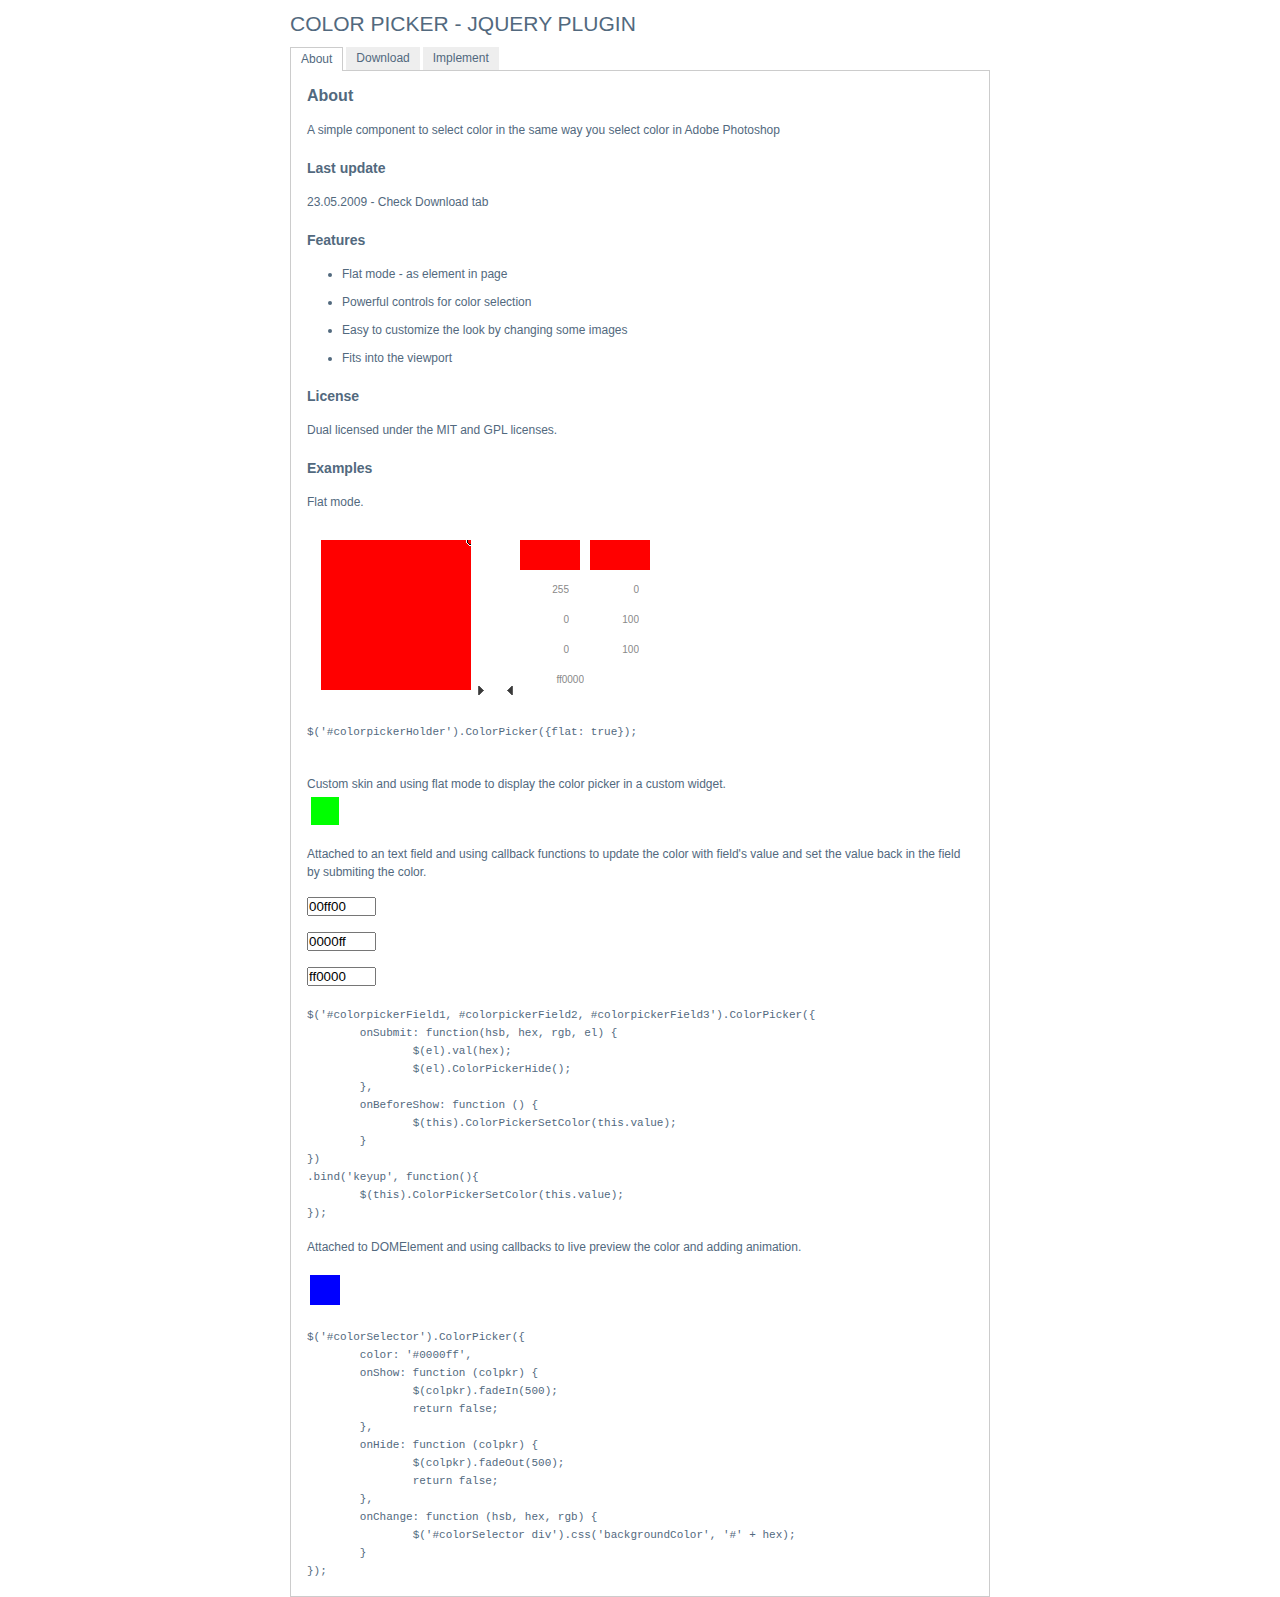
<file: js/saiku/plugins/ReportDesigner/colorpicker/index.html>
<!DOCTYPE html PUBLIC "-//W3C//DTD XHTML 1.0 Strict//EN" "http://www.w3.org/TR/xhtml1/DTD/xhtml1-strict.dtd">
<html xmlns="http://www.w3.org/1999/xhtml" xml:lang="en" lang="en">
<head>
	<link rel="stylesheet" href="css/colorpicker.css" type="text/css" />
    <link rel="stylesheet" media="screen" type="text/css" href="css/layout.css" />
    <title>ColorPicker - jQuery plugin</title>
	<script type="text/javascript" src="js/jquery.js"></script>
	<script type="text/javascript" src="js/colorpicker.js"></script>
    <script type="text/javascript" src="js/eye.js"></script>
    <script type="text/javascript" src="js/utils.js"></script>
    <script type="text/javascript" src="js/layout.js?ver=1.0.2"></script>
</head>
<body>
    <div class="wrapper">
        <h1>Color Picker - jQuery plugin</h1>
        <ul class="navigationTabs">
            <li><a href="#about" rel="about">About</a></li>
            <li><a href="#download" rel="download">Download</a></li>
            <li><a href="#implement" rel="implement">Implement</a></li>
        </ul>
        <div class="tabsContent">
            <div class="tab">
                <h2>About</h2>
                <p>A simple component to select color in the same way you select color in Adobe Photoshop</p>
				<h3>Last update</h3>
				<p>23.05.2009 - Check Download tab</p>
                <h3>Features</h3>
                <ul>
                    <li>Flat mode - as element in page</li>
                    <li>Powerful controls for color selection</li>
					<li>Easy to customize the look by changing some images</li>
					<li>Fits into the viewport</li>
                </ul>
				<h3>License</h3>
				<p>Dual licensed under the MIT and GPL licenses.</p>
                <h3>Examples</h3>
                <p>Flat mode.</p>
                <p id="colorpickerHolder">
                </p>
                <pre>
$('#colorpickerHolder').ColorPicker({flat: true});
                </pre>
                <p>Custom skin and using flat mode to display the color picker in a custom widget.</p>
				<div id="customWidget">
					<div id="colorSelector2"><div style="background-color: #00ff00"></div></div>
	                <div id="colorpickerHolder2">
	                </div>
				</div>

				<p>Attached to an text field and using callback functions to update the color with field's value and set the value back in the field by submiting the color.</p>
				<p><input type="text" maxlength="6" size="6" id="colorpickerField1" value="00ff00" /></p>
				<p><input type="text" maxlength="6" size="6" id="colorpickerField3" value="0000ff" /></p>
				<p><input type="text" maxlength="6" size="6" id="colorpickerField2" value="ff0000" /></p>
				<pre>$('#colorpickerField1, #colorpickerField2, #colorpickerField3').ColorPicker({
	onSubmit: function(hsb, hex, rgb, el) {
		$(el).val(hex);
		$(el).ColorPickerHide();
	},
	onBeforeShow: function () {
		$(this).ColorPickerSetColor(this.value);
	}
})
.bind('keyup', function(){
	$(this).ColorPickerSetColor(this.value);
});
</pre>
				<p>Attached to DOMElement and using callbacks to live preview the color and adding animation.</p>
				<p>
					<div id="colorSelector"><div style="background-color: #0000ff"></div></div>
				</p>
				<pre>
$('#colorSelector').ColorPicker({
	color: '#0000ff',
	onShow: function (colpkr) {
		$(colpkr).fadeIn(500);
		return false;
	},
	onHide: function (colpkr) {
		$(colpkr).fadeOut(500);
		return false;
	},
	onChange: function (hsb, hex, rgb) {
		$('#colorSelector div').css('backgroundColor', '#' + hex);
	}
});
</pre>
            </div>
            <div class="tab">
                <h2>Download</h2>
                <p><a href="colorpicker.zip">colorpicker.zip (73 kb)</a>: jQuery, Javscript files, CSS files, images, examples and instructions.</p>
                <h3>Changelog</h3>
                <dl>
					<dt>23.05.2009</dt>
					<dd>Added: close on color selection example</dd>
					<dd>Added: restore original color option</dd>
					<dd>Changed: color update on key up event</dd>
					<dd>Fixed: colorpicker hide and show methods</dd>
					<dd>Fixed: reference to options. Multiple fields with colorpickers is possible now.</dd>
					<dd>Fixed: RGB to HSB convertion</dd>
					<dt>22.08.2008</dt>
					<dd>Fixed bug: where some events were not canceled right on Safari</dd>
					<dd>Fixed bug: where teh view port was not detected right on Safari</dd>
					<dt>16-07-2008</dt>
					<dd>Fixed bug where the letter 'F' could not be typed in the Hex field</dd>
					<dd>Fixed bug where the changes on Hex field where not parsed</dd>
					<dd>Added new option 'livePreview'</dd>
					<dt>08-07-2008</dt>
					<dd>Fixed typo in the code, both JavaScript and CSS</dd>
					<dd>Changed the cursor for some elements</dd>
					<dd>Added new demo explaining how to implement custom skin</dd>
					<dt>07.07.2008</dt>
					<dd>The first release.</dd>
                </dl>
            </div>
            <div class="tab">
                <h2>Implement</h2>
                <p>Attach the Javascript and CSS files to your document. Edit CSS file and fix the paths to  images and change colors to fit your site theme.</p>
                <pre>
&lt;link rel="stylesheet" media="screen" type="text/css" href="css/colorpicker.css" /&gt;
&lt;script type="text/javascript" src="js/colorpicker.js"&gt;&lt;/script&gt;
                </pre>
                <h3>Invocation code</h3>
                <p>All you have to do is to select the elements in a jQuery way and call the plugin.</p>
                <pre>
 $('input').ColorPicker(options);
                </pre>
                <h3>Options</h3>
                <p>A hash of parameters. All parameters are optional.</p>
                <table>
                	<tr>
                		<td><strong>eventName</strong></td>
                		<td>string</td>
                		<td>The desired event to trigger the colorpicker. Default: 'click'</td>
                	</tr>
                	<tr>
                		<td><strong>color</strong></td>
                		<td>string or hash</td>
                		<td>The default color. String for hex color or hash for RGB and HSB ({r:255, r:0, b:0}) . Default: 'ff0000'</td>
                	</tr>
                	<tr>
                		<td><strong>flat</strong></td>
                		<td>boolean</td>
                		<td>Whatever if the color picker is appended to the element or triggered by an event. Default false</td>
                	</tr>
                	<tr>
                		<td><strong>livePreview</strong></td>
                		<td>boolean</td>
                		<td>Whatever if the color values are filled in the fields while changing values on selector or a field. If false it may improve speed. Default true</td>
                	</tr>
                	<tr>
                		<td><strong>onShow</strong></td>
                		<td>function</td>
                		<td>Callback function triggered when the color picker is shown</td>
                	</tr>
                	<tr>
                		<td><strong>onBeforeShow</strong></td>
                		<td>function</td>
                		<td>Callback function triggered before the color picker is shown</td>
                	</tr>
                	<tr>
                		<td><strong>onHide</strong></td>
                		<td>function</td>
                		<td>Callback function triggered when the color picker is hidden</td>
                	</tr>
                	<tr>
                		<td><strong>onChange</strong></td>
                		<td>function</td>
                		<td>Callback function triggered when the color is changed</td>
                	</tr>
                	<tr>
                		<td><strong>onSubmit</strong></td>
                		<td>function</td>
                		<td>Callback function triggered when the color it is chosen</td>
                	</tr>
                </table>
                <h3>Set color</h3>
                <p>If you want to set a new color.</p>
                <pre>$('input').ColorPickerSetColor(color);</pre>
				<p>The 'color' argument is the same format as the option color, string for hex color or hash for RGB and HSB ({r:255, r:0, b:0}).</p>
            </div>
        </div>
    </div>
</body>
</html>
</file>
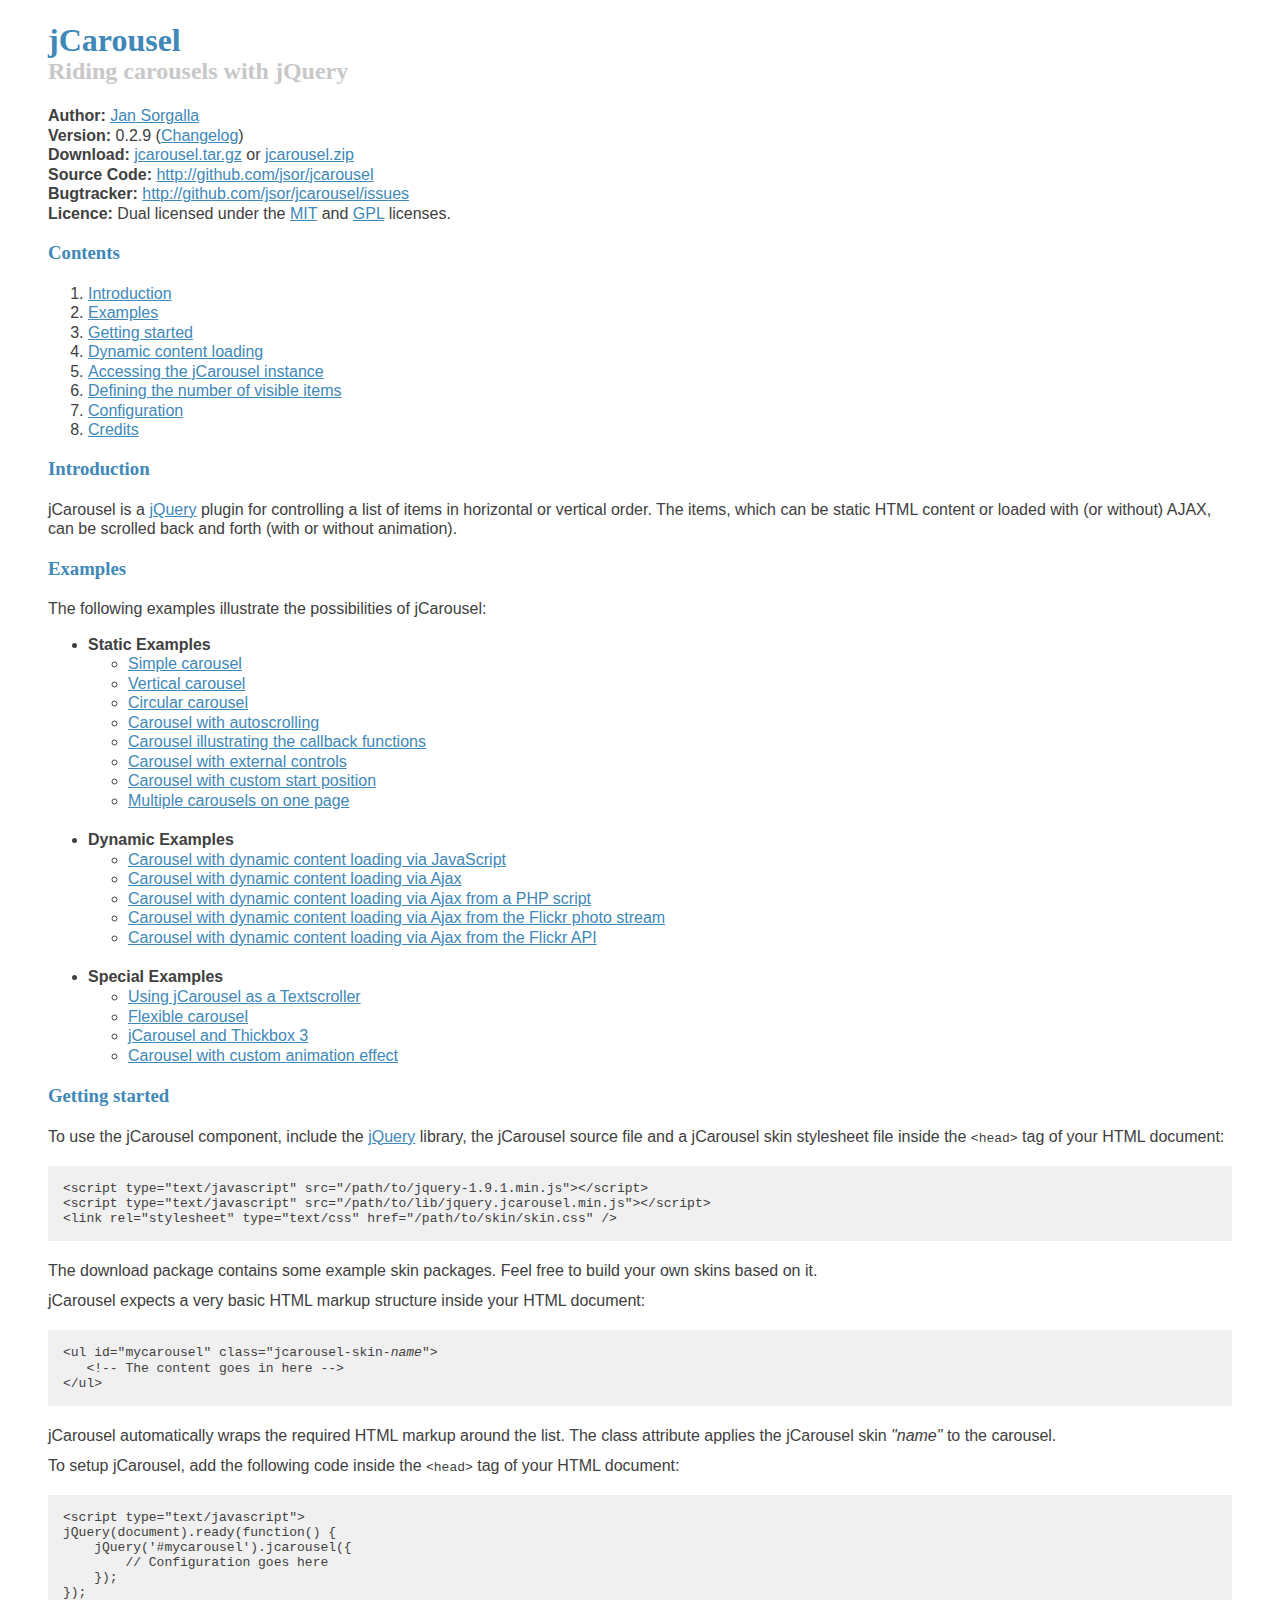
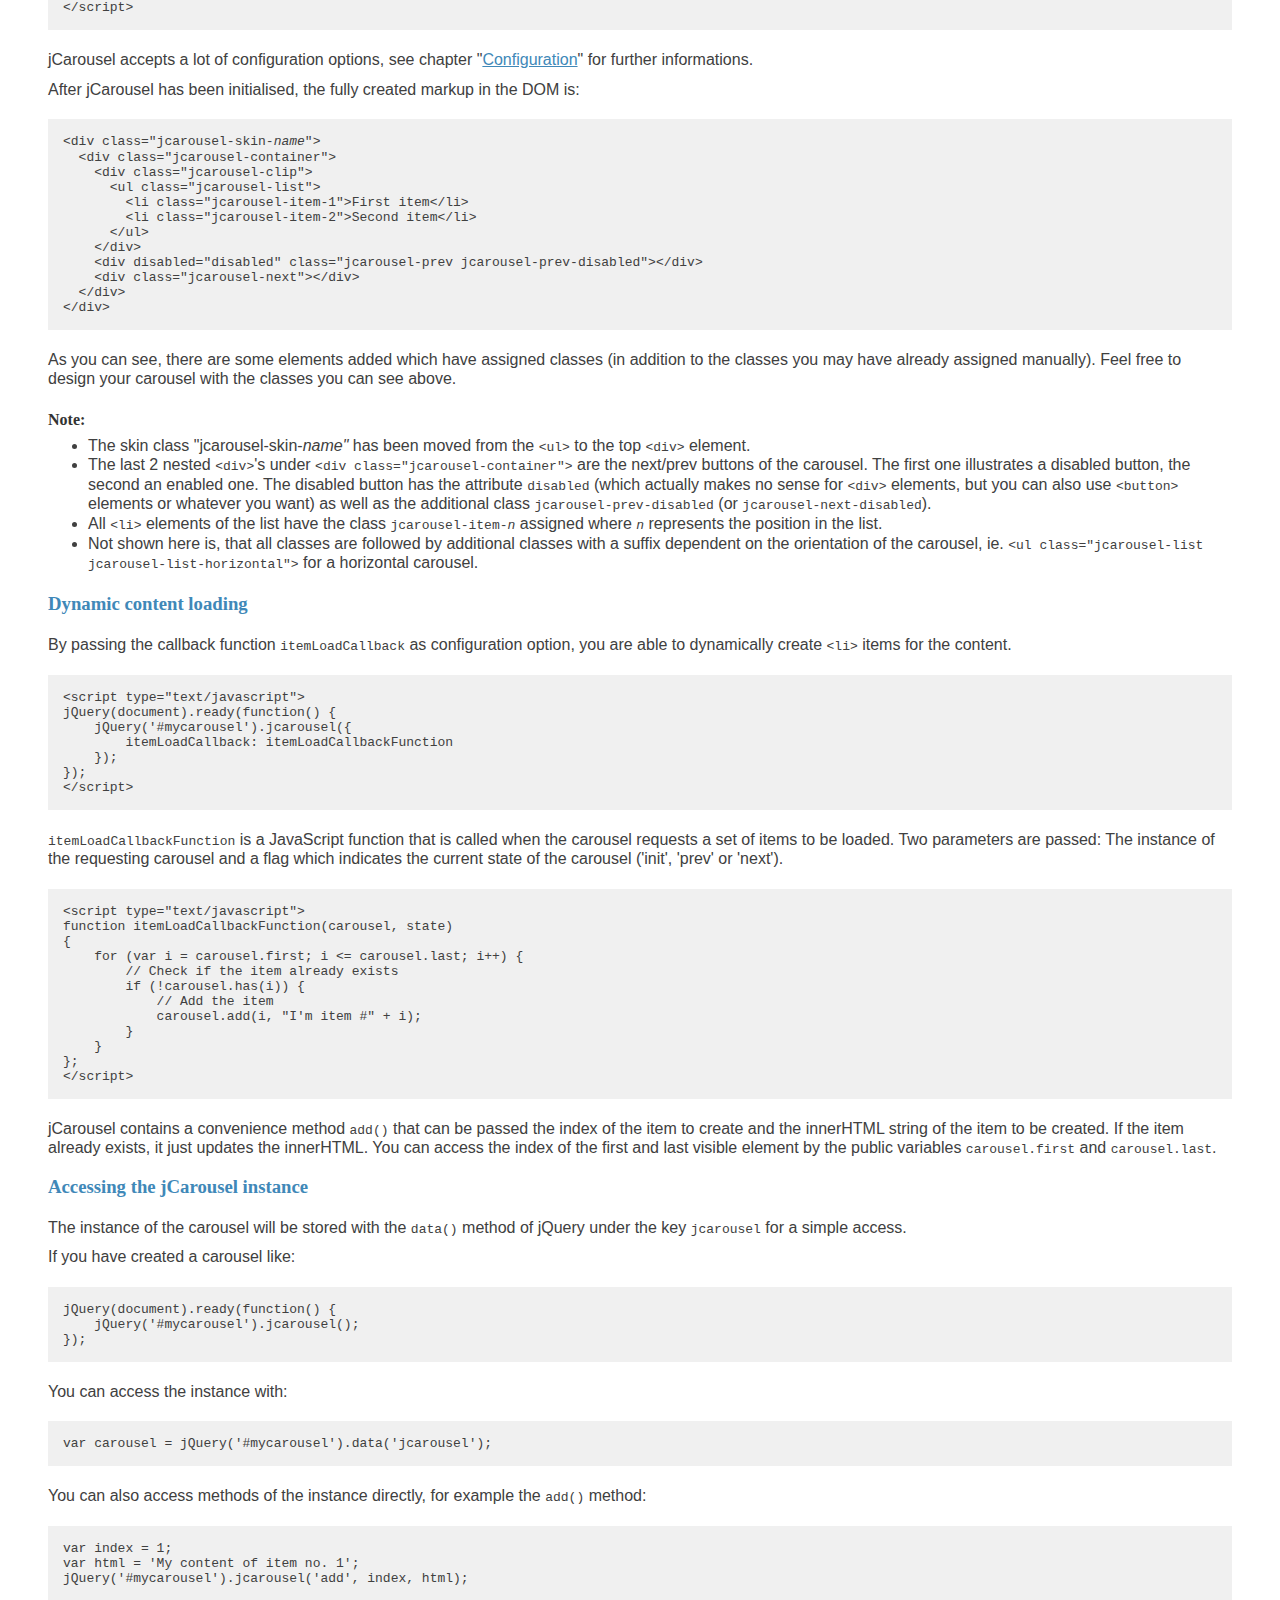
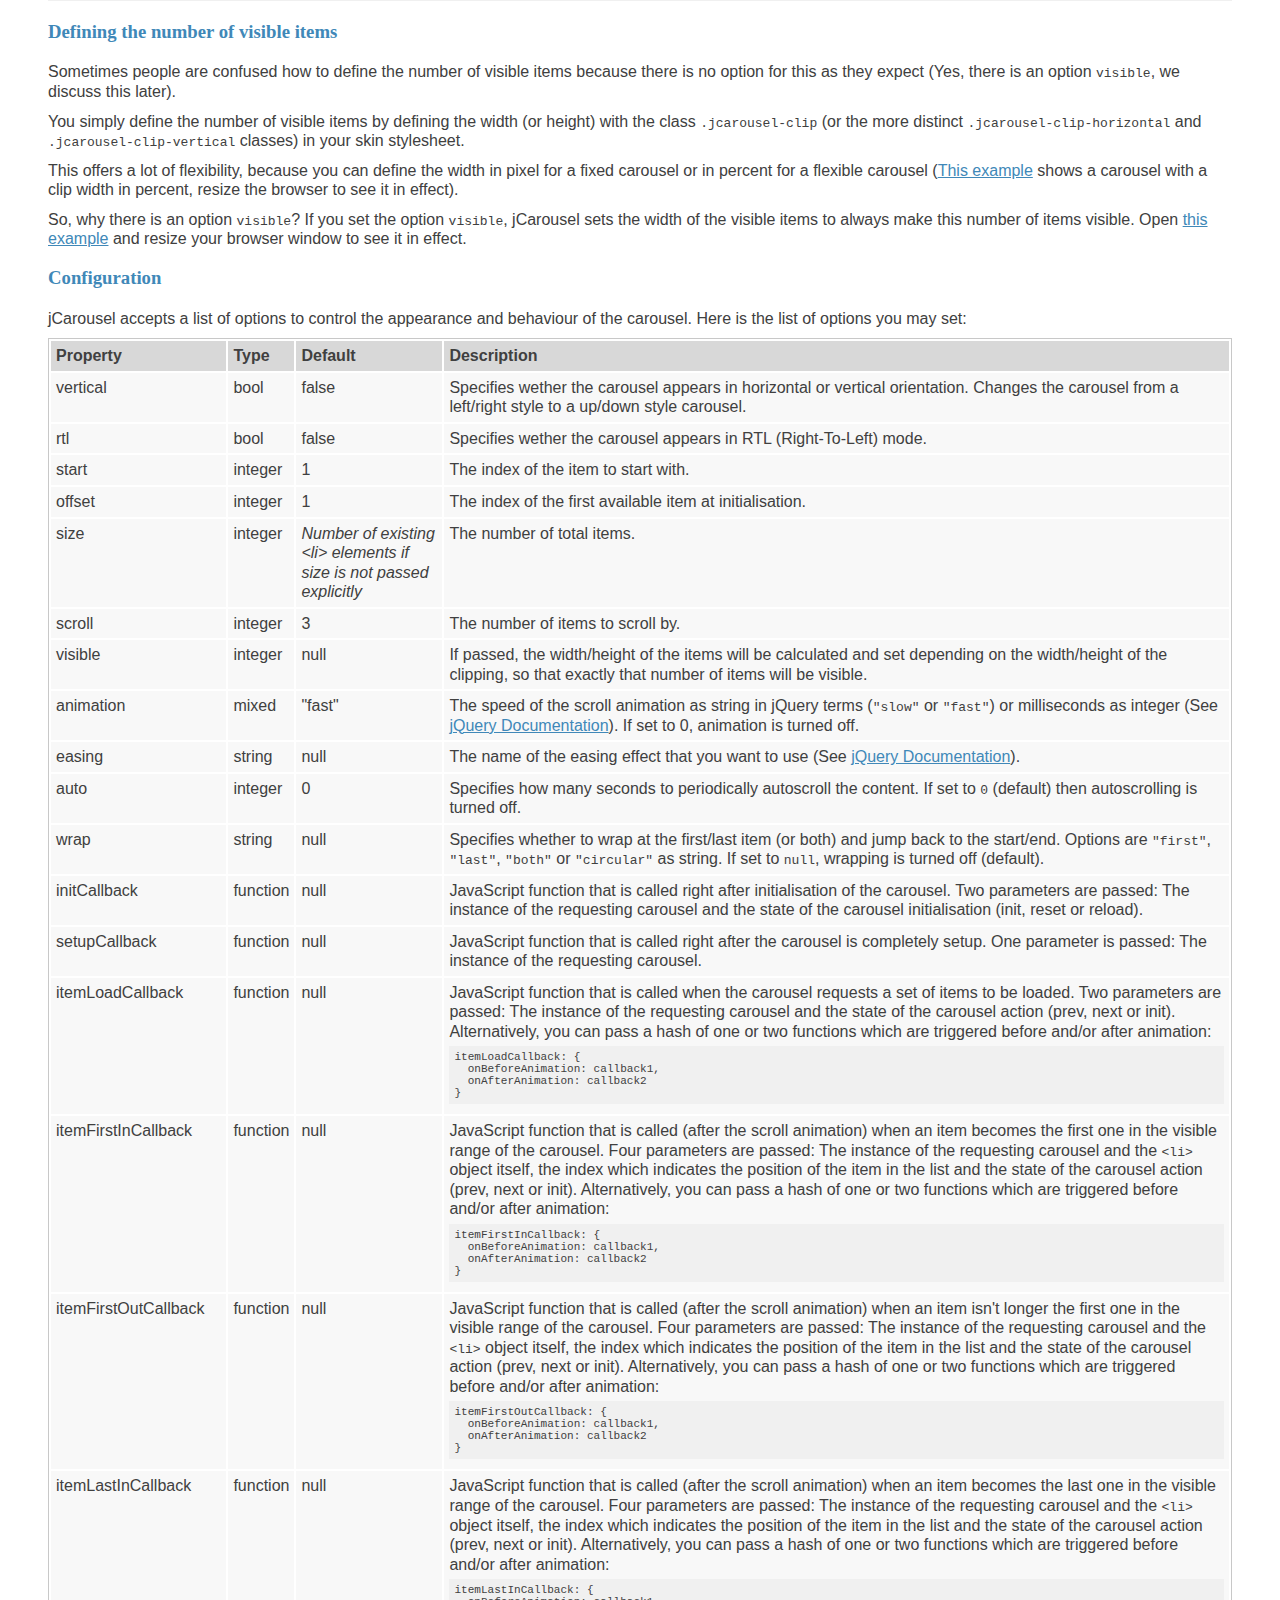
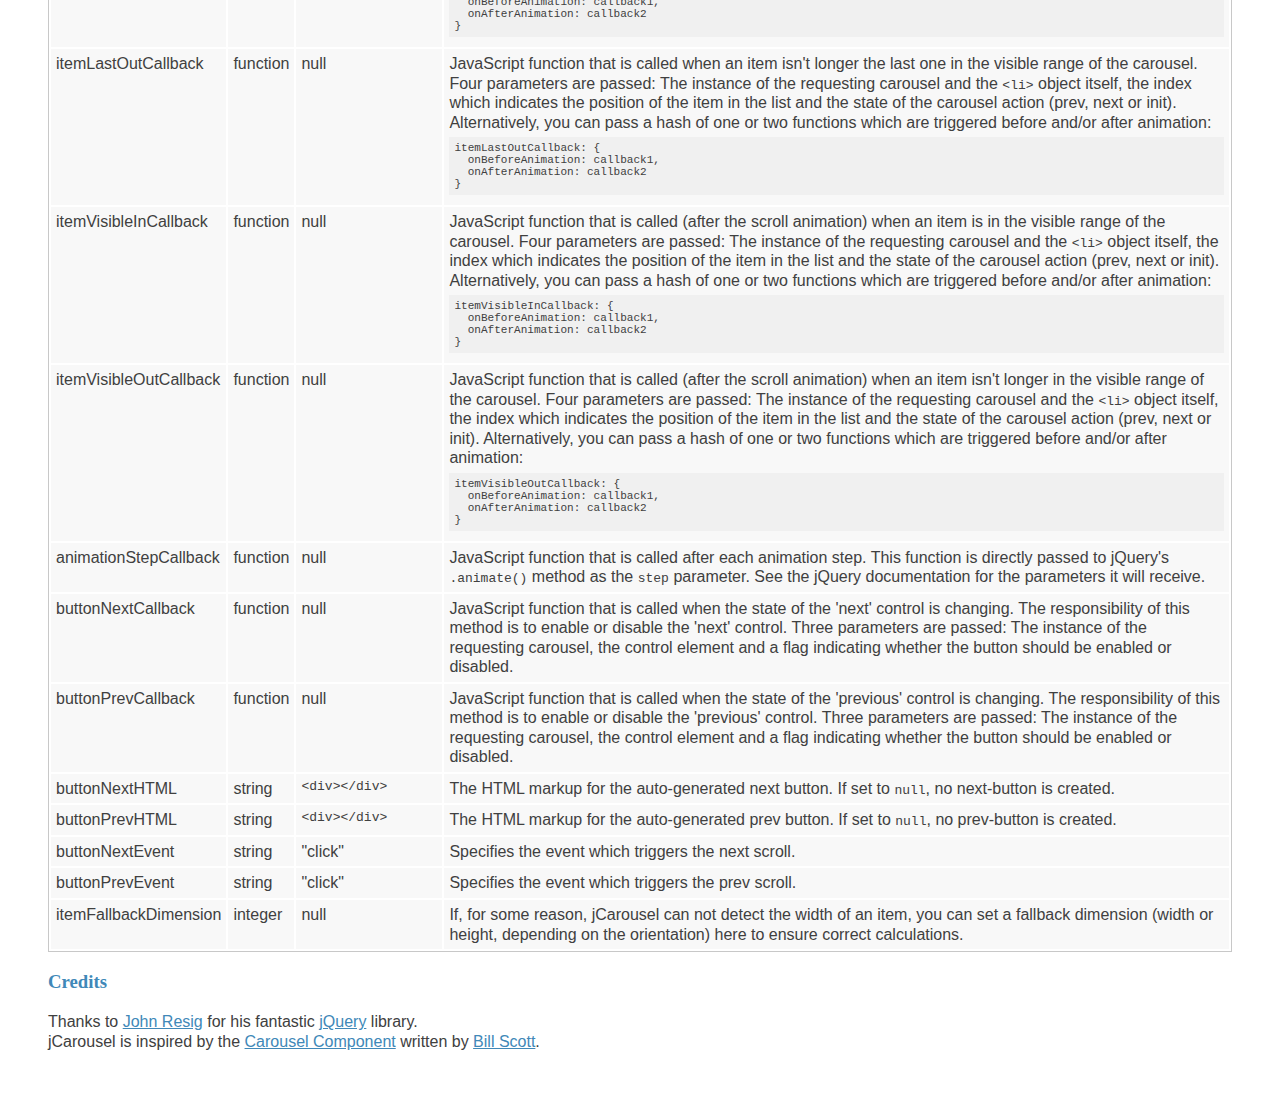
<file: js/saiku/plugins/ReportDesigner/jcarousel/index.html>
<!DOCTYPE html PUBLIC "-//W3C//DTD XHTML 1.0 Transitional//EN"
  "http://www.w3.org/TR/xhtml1/DTD/xhtml1-transitional.dtd">
<html xmlns="http://www.w3.org/1999/xhtml" xml:lang="en-us">
<head>
<title>jCarousel - Riding carousels with jQuery</title>
<meta http-equiv="Content-Type" content="text/html; charset=iso-8859-1">
<link href="style.css" rel="stylesheet" type="text/css">
</head>
<body>
<div id="wrap">
  <h1>jCarousel</h1>
  <h2>Riding carousels with jQuery</h2>
  <p><strong>Author:</strong> <a href="http://sorgalla.com">Jan Sorgalla</a><br />
    <strong>Version:</strong> 0.2.9 (<a href="changelog.html">Changelog</a>)<br />
    <strong>Download:</strong> <a href="http://sorgalla.com/projects/download.php?jcarousel">jcarousel.tar.gz</a> or <a href="http://sorgalla.com/projects/download-zip.php?jcarousel">jcarousel.zip</a><br />
    <strong>Source Code:</strong> <a href="http://github.com/jsor/jcarousel">http://github.com/jsor/jcarousel</a><br/>
    <strong>Bugtracker:</strong> <a href="http://github.com/jsor/jcarousel/issues">http://github.com/jsor/jcarousel/issues</a><br/>
    <strong>Licence:</strong> Dual licensed under the <a href="http://www.opensource.org/licenses/mit-license.php">MIT</a>
    and <a href="http://www.opensource.org/licenses/gpl-license.php">GPL</a> licenses.</p>

  <a name="Contents"></a>
  <h3>Contents</h3>
    <ol>
    <li><a href="#Introduction">Introduction</a></li>
    <li><a href="#Examples">Examples</a></li>
    <li><a href="#Getting-Started">Getting started</a></li>
    <li><a href="#Dynamic-Content-Loading">Dynamic content loading</a></li>
    <li><a href="#Accessing-The-Jcarousel-Instance">Accessing the jCarousel instance</a></li>
    <li><a href="#Defining-The-Number-Of-Visible-Items">Defining the number of visible items</a></li>
    <li><a href="#Configuration">Configuration</a></li>
    <li><a href="#Credits">Credits</a></li>
  </ol>

  <a name="Introduction"></a>
  <h3>Introduction</h3>
  <p>jCarousel is a <a href="http://jquery.com">jQuery</a> plugin for controlling
    a list of items in horizontal or vertical order. The items, which can be static
    HTML content or loaded with (or without) AJAX, can be scrolled back and forth
    (with or without animation).</p>

  <a name="Examples"></a>
    <h3>Examples</h3>
  <p>The following examples illustrate the possibilities of jCarousel:</p>
  <noscript>
  <p style="color:red">You need JavaScript enabled to see the carousel</p>
  </noscript>
  <ul>
    <li><strong>Static Examples</strong>
      <ul>
        <li><a href="examples/static_simple.html">Simple carousel</a></li>
        <li><a href="examples/static_vertical.html">Vertical carousel</a></li>
        <li><a href="examples/static_circular.html">Circular carousel</a></li>
        <li><a href="examples/static_auto.html">Carousel with autoscrolling</a></li>
        <li><a href="examples/static_callbacks.html">Carousel illustrating the
          callback functions</a></li>
        <li><a href="examples/static_controls.html">Carousel with external controls</a></li>
        <li><a href="examples/static_start.html">Carousel with custom start position</a></li>
        <li><a href="examples/static_multiple.html">Multiple carousels on one page</a></li>
      </ul>
    </li>
    <li><strong>Dynamic Examples</strong>
      <ul>
        <li><a href="examples/dynamic_javascript.html">Carousel with dynamic content
          loading via JavaScript</a></li>
        <li><a href="examples/dynamic_ajax.html">Carousel with dynamic content
          loading via Ajax</a></li>
        <li><a href="examples/dynamic_ajax_php.html">Carousel with dynamic content
          loading via Ajax from a PHP script</a></li>
        <li><a href="examples/dynamic_flickr_feed.html">Carousel with dynamic
          content loading via Ajax from the Flickr photo stream</a></li>
        <li><a href="examples/dynamic_flickr_api.html">Carousel with dynamic content
          loading via Ajax from the Flickr API</a></li>
      </ul>
    </li>
    <li><strong>Special Examples</strong>
      <ul>
        <li><a href="examples/special_textscroller.html">Using jCarousel as a
          Textscroller</a></li>
        <li><a href="examples/special_flexible.html">Flexible carousel</a></li>
        <li><a href="examples/special_thickbox.html">jCarousel and Thickbox 3</a></li>
        <li><a href="examples/special_easing.html">Carousel with custom animation
          effect</a></li>
      </ul>
    </li>
  </ul>

  <a name="Getting-Started"></a>
  <h3>Getting started</h3>
  <p>To use the jCarousel component, include the <a href="http://jquery.com">jQuery</a>
    library, the jCarousel source file and a jCarousel skin stylesheet file inside the <code>&lt;head&gt;</code> tag
    of your HTML document:</p>
  <pre>
&lt;script type=&quot;text/javascript&quot; src=&quot;/path/to/jquery-1.9.1.min.js&quot;&gt;&lt;/script&gt;
&lt;script type=&quot;text/javascript&quot; src=&quot;/path/to/lib/jquery.jcarousel.min.js&quot;&gt;&lt;/script&gt;
&lt;link rel=&quot;stylesheet&quot; type=&quot;text/css&quot; href=&quot;/path/to/skin/skin.css&quot; /&gt;
</pre>
  <p>The download package contains some example skin packages. Feel free to build your own skins based on it.</p>
	<p>jCarousel expects a very basic HTML markup structure inside your HTML document:</p>
  <pre>
&lt;ul id=&quot;mycarousel&quot; class=&quot;jcarousel-skin-<em>name</em>&quot;&gt
   &lt;!-- The content goes in here --&gt;
&lt;/ul&gt;
</pre>
  <p>jCarousel automatically wraps the required HTML markup around the list. The
    class attribute applies the jCarousel skin <em>&quot;name&quot;</em> to the
    carousel.</p>
    <p> To setup jCarousel, add the following code inside the <code>&lt;head&gt;</code>
    tag of your HTML document:</p>
    <pre>
&lt;script type=&quot;text/javascript&quot;&gt;
jQuery(document).ready(function() {
    jQuery('#mycarousel').jcarousel({
        // Configuration goes here
    });
});
&lt;/script&gt;
</pre>
    <p> jCarousel accepts a lot of configuration options, see chapter "<a href="#Configuration">Configuration</a>"
    for further informations.</p>
    <p>After jCarousel has been initialised, the fully created markup in
    the DOM is:</p>
    <pre>
&lt;div class=&quot;jcarousel-skin-<em>name</em>&quot;&gt;
  &lt;div class=&quot;jcarousel-container&quot;&gt;
    &lt;div class=&quot;jcarousel-clip&quot;&gt;
      &lt;ul class=&quot;jcarousel-list&quot;&gt;
        &lt;li class=&quot;jcarousel-item-1&quot;&gt;First item&lt;/li&gt;
        &lt;li class=&quot;jcarousel-item-2&quot;&gt;Second item&lt;/li&gt;
      &lt;/ul&gt;
    &lt;/div&gt;
    &lt;div disabled=&quot;disabled&quot; class=&quot;jcarousel-prev jcarousel-prev-disabled&quot;&gt;&lt;/div&gt;
    &lt;div class=&quot;jcarousel-next&quot;&gt;&lt;/div&gt;
  &lt;/div&gt;
&lt;/div&gt;
</pre>

  <p>As you can see, there are some elements added which have assigned classes
    (in addition to the classes you may have already assigned manually). Feel
    free to design your carousel with the classes you can see above.</p>
    <h4>Note:</h4>
  <ul>
    <li>The skin class &quot;jcarousel-skin-<em>name&quot;</em> has been moved
      from the <code>&lt;ul&gt;</code> to the top <code>&lt;div&gt;</code> element.</li>
    <li>The last 2 nested <code>&lt;div&gt;</code>'s under <code>&lt;div class=&quot;jcarousel-container&quot;&gt;</code>
        are the next/prev buttons of the carousel. The first one illustrates a disabled button, the second an enabled one. The disabled
        button has the attribute
      <code>disabled</code> (which actually makes no sense for <code>&lt;div&gt;</code>
      elements, but you can also use <code>&lt;button&gt;</code> elements or
      whatever  you want) as well as the additional class <code>jcarousel-prev-disabled</code>
      (or <code>jcarousel-next-disabled</code>).</li>
    <li>All <code>&lt;li&gt;</code> elements of the list have the class <code></code><code>jcarousel-item-<em>n</em></code>
      assigned where <code><em>n</em></code> represents the position in the list.</li>
    <li>Not shown here is, that all classes are followed by additional classes with a suffix
      dependent on the orientation of the carousel, ie. <code>&lt;ul class=&quot;jcarousel-list
      jcarousel-list-horizontal&quot;&gt;</code> for a horizontal carousel.</li>
  </ul>

  <a name="Dynamic-Content-Loading"></a>
  <h3>Dynamic content loading</h3>
  <p>By passing the callback function <code>itemLoadCallback</code> as configuration
    option, you are able to dynamically create <code>&lt;li&gt;</code> items for the content.</p>
  <pre>
&lt;script type=&quot;text/javascript&quot;&gt;
jQuery(document).ready(function() {
    jQuery('#mycarousel').jcarousel({
        itemLoadCallback: itemLoadCallbackFunction
    });
});
&lt;/script&gt;</pre>
  <p><code>itemLoadCallbackFunction</code> is a JavaScript function that is called
    when the carousel requests a set of items to be loaded. Two parameters are
    passed: The instance of the requesting carousel and a flag which indicates
    the current state of the carousel ('init', 'prev' or 'next').</p>
    <pre>
&lt;script type=&quot;text/javascript&quot;&gt;
function itemLoadCallbackFunction(carousel, state)
{
    for (var i = carousel.first; i &lt;= carousel.last; i++) {
        // Check if the item already exists
        if (!carousel.has(i)) {
            // Add the item
            carousel.add(i, &quot;I'm item #&quot; + i);
        }
    }
};
&lt;/script&gt;</pre>
    <p>jCarousel contains a convenience method <code>add()</code> that can be
      passed the index of the item to create and the innerHTML string of the
      item to be
      created. If the item already exists, it just updates the innerHTML. You can
      access the index of the first and last visible element by the public variables <code>carousel.first</code> and <code>carousel.last</code>.
    </p>

    <a name="Accessing-The-Jcarousel-Instance"></a>
    <h3>Accessing the jCarousel instance</h3>
    <p>The instance of the carousel will be stored with the <code>data()</code> method of jQuery under the key <code>jcarousel</code> for a simple access.</p>
    <p>If you have created a carousel like:</p>
    <pre>
jQuery(document).ready(function() {
    jQuery('#mycarousel').jcarousel();
});</pre>
    <p>You can access the instance with:</p>
    <pre>
var carousel = jQuery('#mycarousel').data('jcarousel');</pre>
    <p>You can also access methods of the instance directly, for example the <code>add()</code> method:
    <pre>
var index = 1;
var html = 'My content of item no. 1';
jQuery('#mycarousel').jcarousel('add', index, html);</pre>

    <a name="Defining-The-Number-Of-Visible-Items"></a>
    <h3>Defining the number of visible items</h3>

    <p>Sometimes people are confused how to define the number of visible items because there is no option for this as they expect (Yes, there is an option <code>visible</code>, we discuss this later).</p>
    <p>You simply define the number of visible items by defining the width (or height) with the class <code>.jcarousel-clip</code> (or the more distinct <code>.jcarousel-clip-horizontal</code> and <code>.jcarousel-clip-vertical</code> classes) in your skin stylesheet.</p>
    <p>This offers a lot of flexibility, because you can define the width in pixel for a fixed carousel or in percent for a flexible carousel (<a href="examples/static_callbacks.html">This example</a> shows a carousel with a clip width in percent, resize the browser to see it in effect).</p>
    <p>So, why there is an option <code>visible</code>? If you set the option <code>visible</code>, jCarousel sets the width of the visible items to always make this number of items visible. Open <a href="examples/special_flexible.html">this example</a> and resize your browser window to see it in effect.</p>

    <a name="Configuration"></a>
    <h3>Configuration</h3>
  <p> jCarousel accepts a list of options to control the appearance and behaviour
    of the carousel. Here is the list of options you may set: </p>
  <table>
    <thead>
      <tr>
        <th>Property</th>
        <th>Type</th>
        <th>Default</th>
        <th>Description</th>
      </tr>
      <tr>
        <td>vertical</td>
        <td>bool</td>
        <td>false</td>
        <td>Specifies wether the carousel appears in horizontal or vertical orientation.
          Changes the carousel from a left/right style to a up/down style carousel.</td>
      </tr>
      <tr>
        <td>rtl</td>
        <td>bool</td>
        <td>false</td>
        <td>Specifies wether the carousel appears in RTL (Right-To-Left) mode.</td>
      </tr>
      <tr>
        <td>start</td>
        <td>integer</td>
        <td>1</td>
        <td>The index of the item to start with.</td>
      </tr>
      <tr>
        <td>offset</td>
        <td>integer</td>
        <td>1</td>
        <td>The index of the first available item at initialisation.</td>
      </tr>
    </thead>
    <tbody>
      <tr>
        <td>size</td>
        <td>integer</td>
        <td><em>Number of existing &lt;li&gt; elements if size is not passed explicitly</em></td>
        <td>The number of total items.</td>
      </tr>
      <tr>
        <td>scroll</td>
        <td>integer</td>
        <td>3</td>
        <td>The number of items to scroll by.</td>
      </tr>
      <tr>
        <td>visible</td>
        <td>integer</td>
        <td>null</td>
        <td>If passed, the width/height of the items will be calculated and set
          depending on the width/height of the clipping, so that exactly that
          number of items will be visible.</td>
      </tr>
      <tr>
        <td>animation</td>
        <td>mixed</td>
        <td>&quot;fast&quot;</td>
        <td>The speed of the scroll animation as string in jQuery terms (<code>&quot;slow&quot;</code>
          or <code>&quot;fast&quot;</code>) or milliseconds as integer
           (See <a href="http://docs.jquery.com/effects/animate">jQuery Documentation</a>).
            If set to 0, animation is turned off.</td>
      </tr>
      <tr>
        <td>easing</td>
        <td>string</td>
        <td>null</td>
        <td>The name of the easing effect that you want to use (See <a href="http://docs.jquery.com/effects/animate">jQuery
          Documentation</a>).</td>
      </tr>
      <tr>
        <td>auto</td>
        <td>integer</td>
        <td>0</td>
        <td>Specifies how many seconds to periodically autoscroll the content.
          If set to <code>0</code> (default) then autoscrolling is turned off.
        </td>
      </tr>
      <tr>
        <td>wrap</td>
        <td>string</td>
        <td>null</td>
        <td>Specifies whether to wrap at the first/last item (or both) and jump
          back to the start/end. Options are <code>&quot;first&quot;</code>, <code>&quot;last&quot;</code>,
          <code>&quot;both&quot;</code> or <code>&quot;circular&quot;</code> as string. If set to <code>null</code>,
          wrapping is turned off (default).</td>
      </tr>
      <tr>
        <td>initCallback</td>
        <td>function</td>
        <td>null</td>
        <td>JavaScript function that is called right after initialisation of the
          carousel. Two parameters are passed: The instance of the requesting
          carousel and the state of the carousel initialisation (init, reset or
          reload).</td>
      </tr>
      <tr>
        <td>setupCallback</td>
        <td>function</td>
        <td>null</td>
        <td>JavaScript function that is called right after the carousel is completely setup.
          One parameter is passed: The instance of the requesting carousel.</td>
      </tr>
      <tr>
        <td>itemLoadCallback</td>
        <td>function</td>
        <td>null</td>
        <td>JavaScript function that is called when the carousel requests a set
          of items to be loaded. Two parameters are passed: The instance of the
          requesting carousel and the state of the carousel action (prev, next
          or init). Alternatively, you can pass a hash of one or two functions
          which are triggered before and/or after animation:
          <pre>
itemLoadCallback: {
  onBeforeAnimation: callback1,
  onAfterAnimation: callback2
}</pre> </td>
      </tr>
      <tr>
        <td>itemFirstInCallback </td>
        <td>function</td>
        <td>null</td>
        <td>JavaScript function that is called (after the scroll animation) when
          an item becomes the first one in the visible range of the carousel.
          Four parameters are passed: The instance of the requesting carousel
          and the <code>&lt;li&gt;</code> object itself, the index which indicates
          the position of the item in the list and the state of the carousel action
          (prev, next or init). Alternatively, you can pass a hash of one or two
          functions which are triggered before and/or after animation:
          <pre>
itemFirstInCallback: {
  onBeforeAnimation: callback1,
  onAfterAnimation: callback2
}</pre> </td>
      </tr>
      <tr>
        <td>itemFirstOutCallback</td>
        <td>function</td>
        <td>null</td>
        <td>JavaScript function that is called (after the scroll animation) when
          an item isn't longer the first one in the visible range of the carousel.
          Four parameters are passed: The instance of the requesting carousel
          and the <code>&lt;li&gt;</code> object itself, the index which indicates
          the position of the item in the list and the state of the carousel action
          (prev, next or init). Alternatively, you can pass a hash of one or two
          functions which are triggered before and/or after animation:
          <pre>
itemFirstOutCallback: {
  onBeforeAnimation: callback1,
  onAfterAnimation: callback2
}</pre> </td>
      </tr>
      <tr>
        <td>itemLastInCallback</td>
        <td>function</td>
        <td>null</td>
        <td>JavaScript function that is called (after the scroll animation) when
          an item becomes the last one in the visible range of the carousel. Four
          parameters are passed: The instance of the requesting carousel and the
          <code>&lt;li&gt;</code> object itself, the index which indicates the
          position of the item in the list and the state of the carousel action
          (prev, next or init). Alternatively, you can pass a hash of one or two
          functions which are triggered before and/or after animation:
          <pre>
itemLastInCallback: {
  onBeforeAnimation: callback1,
  onAfterAnimation: callback2
}</pre> </td>
      </tr>
      <tr>
        <td>itemLastOutCallback</td>
        <td>function</td>
        <td>null</td>
        <td>JavaScript function that is called when an item isn't longer the last
          one in the visible range of the carousel. Four parameters are passed:
          The instance of the requesting carousel and the <code>&lt;li&gt;</code>
          object itself, the index which indicates the position of the item in
          the list and the state of the carousel action (prev, next or init).
          Alternatively, you can pass a hash of one or two functions which are
          triggered before and/or after animation:
          <pre>
itemLastOutCallback: {
  onBeforeAnimation: callback1,
  onAfterAnimation: callback2
}</pre> </td>
      </tr>
      <tr>
        <td>itemVisibleInCallback</td>
        <td>function</td>
        <td>null</td>
        <td>JavaScript function that is called (after the scroll animation) when
          an item is in the visible range of the carousel. Four parameters are
          passed: The instance of the requesting carousel and the <code>&lt;li&gt;</code>
          object itself, the index which indicates the position of the item in
          the list and the state of the carousel action (prev, next or init).
          Alternatively, you can pass a hash of one or two functions which are
          triggered before and/or after animation:
          <pre>
itemVisibleInCallback: {
  onBeforeAnimation: callback1,
  onAfterAnimation: callback2
}</pre> </td>
      </tr>
      <tr>
        <td>itemVisibleOutCallback</td>
        <td>function</td>
        <td>null</td>
        <td>JavaScript function that is called (after the scroll animation) when
          an item isn't longer in the visible range of the carousel. Four parameters
          are passed: The instance of the requesting carousel and the <code>&lt;li&gt;</code>
          object itself, the index which indicates the position of the item in
          the list and the state of the carousel action (prev, next or init).
          Alternatively, you can pass a hash of one or two functions which are
          triggered before and/or after animation:
          <pre>
itemVisibleOutCallback: {
  onBeforeAnimation: callback1,
  onAfterAnimation: callback2
}</pre> </td>
      </tr>
      <tr>
        <td>animationStepCallback</td>
        <td>function</td>
        <td>null</td>
        <td>JavaScript function that is called after each animation step. This
          function is directly passed to jQuery's <code>.animate()</code> method
          as the <code>step</code> parameter. See the jQuery documentation for the
          parameters it will receive.</td>
      </tr>
      <tr>
        <td>buttonNextCallback</td>
        <td>function</td>
        <td>null</td>
        <td>JavaScript function that is called when the state of the 'next' control
          is changing. The responsibility of this method is to enable or disable
          the 'next' control. Three parameters are passed: The instance of the
          requesting carousel, the control element and a flag indicating whether
          the button should be enabled or disabled.</td>
      </tr>
      <tr>
        <td>buttonPrevCallback</td>
        <td>function</td>
        <td>null</td>
        <td>JavaScript function that is called when the state of the 'previous'
          control is changing. The responsibility of this method is to enable
          or disable the 'previous' control. Three parameters are passed: The
          instance of the requesting carousel, the control element and a flag
          indicating whether the button should be enabled or disabled.</td>
      </tr>
      <tr>
        <td>buttonNextHTML</td>
        <td>string</td>
        <td><code>&lt;div&gt;&lt;/div&gt;</code></td>
        <td>The HTML markup for the auto-generated next button. If set to <code>null</code>,
          no next-button is created.</td>
      </tr>
      <tr>
        <td>buttonPrevHTML</td>
        <td>string</td>
        <td><code>&lt;div&gt;&lt;/div&gt;</code></td>
        <td>The HTML markup for the auto-generated prev button. If set to <code>null</code>,
          no prev-button is created.</td>
      </tr>
      <tr>
        <td>buttonNextEvent</td>
        <td>string</td>
        <td>&quot;click&quot;</td>
        <td>Specifies the event which triggers the next scroll.</td>
      </tr>
      <tr>
        <td>buttonPrevEvent</td>
        <td>string</td>
        <td>&quot;click&quot;</td>
        <td>Specifies the event which triggers the prev scroll.</td>
      </tr>
      <tr>
        <td>itemFallbackDimension</td>
        <td>integer</td>
        <td>null</td>
        <td>If, for some reason, jCarousel can not detect the width of an item, you can set a fallback dimension (width or height, depending on the orientation) here to ensure correct calculations.</td>
      </tr>
    </tbody>
  </table>

  <a name="Credits"></a>
  <h3>Credits</h3>
  <p>Thanks to <a href="http://ejohn.org">John Resig</a> for his fantastic <a href="http://jquery.com">jQuery</a>
    library. <br>
    jCarousel is inspired by the <a href="http://billwscott.com/carousel/">Carousel
    Component</a> written by <a href="http://looksgoodworkswell.com">Bill Scott</a>.</p>
</div>
</body>
</html>
</file>
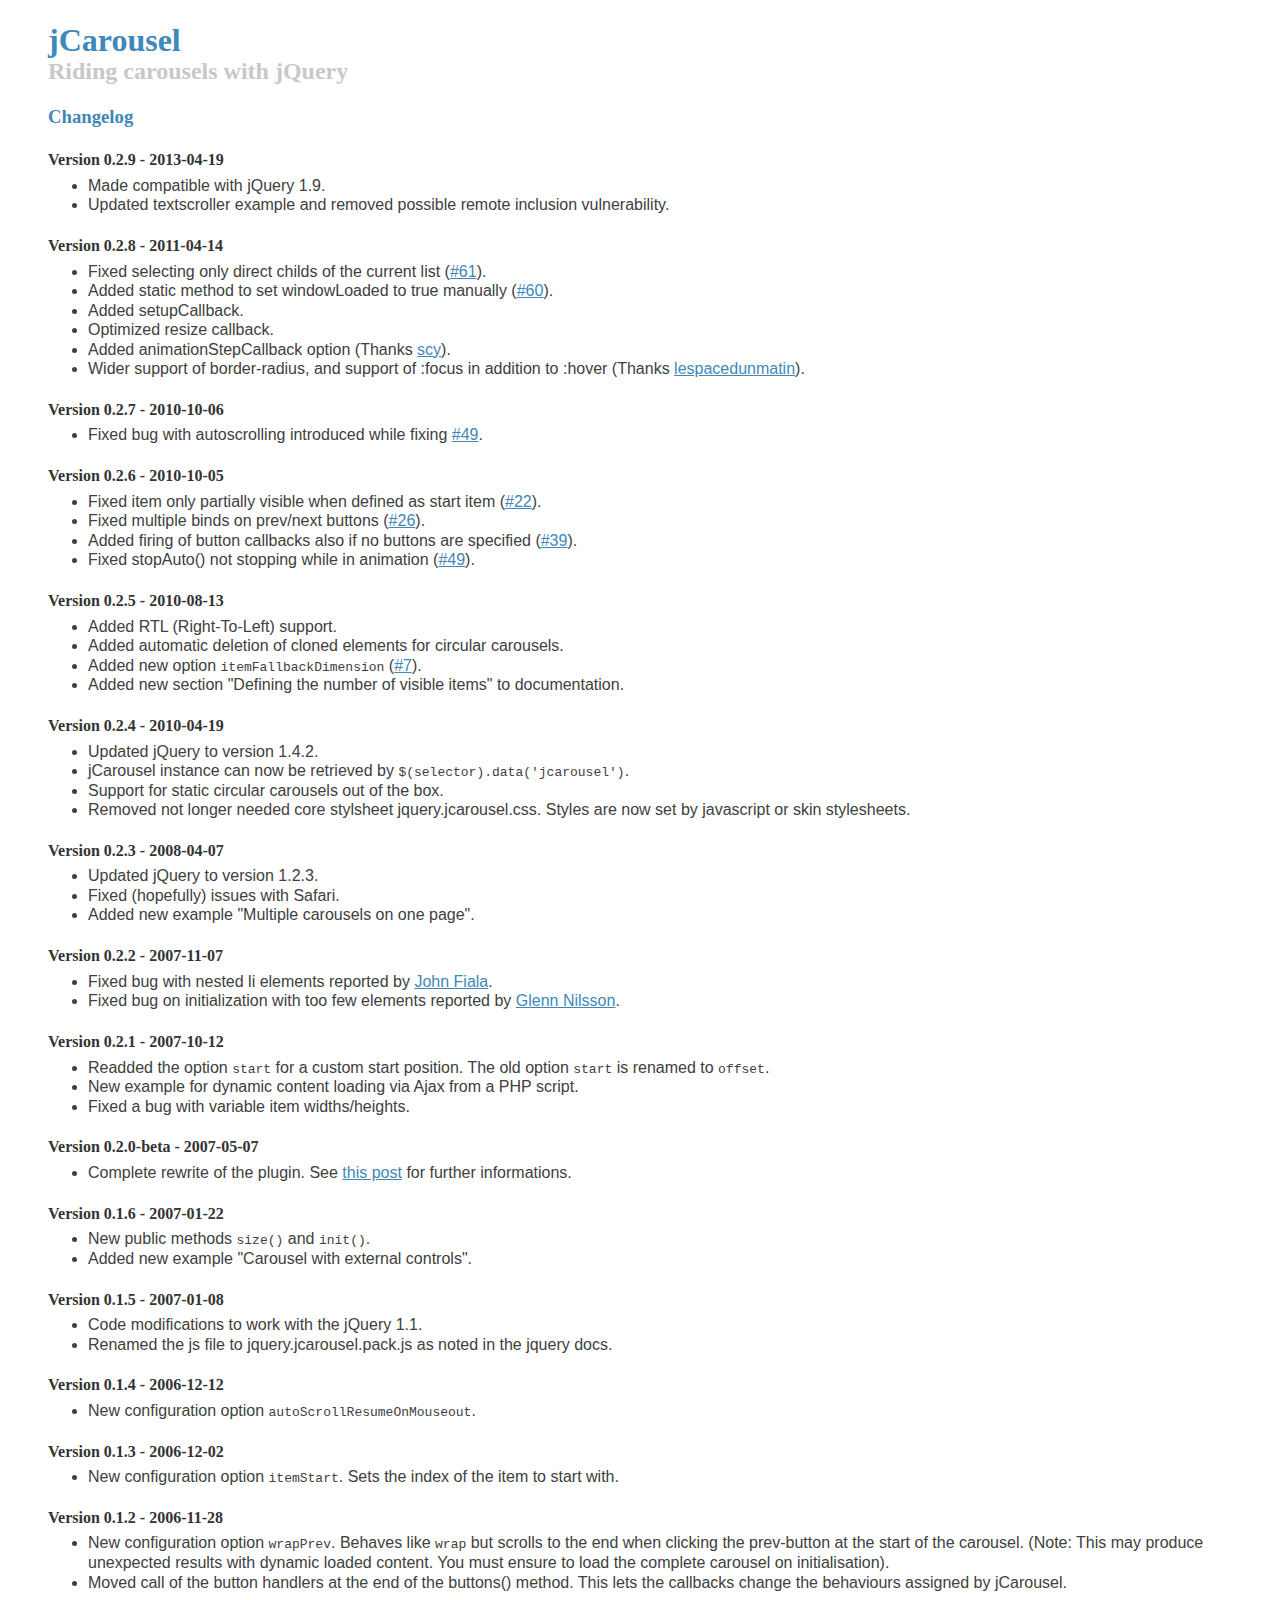
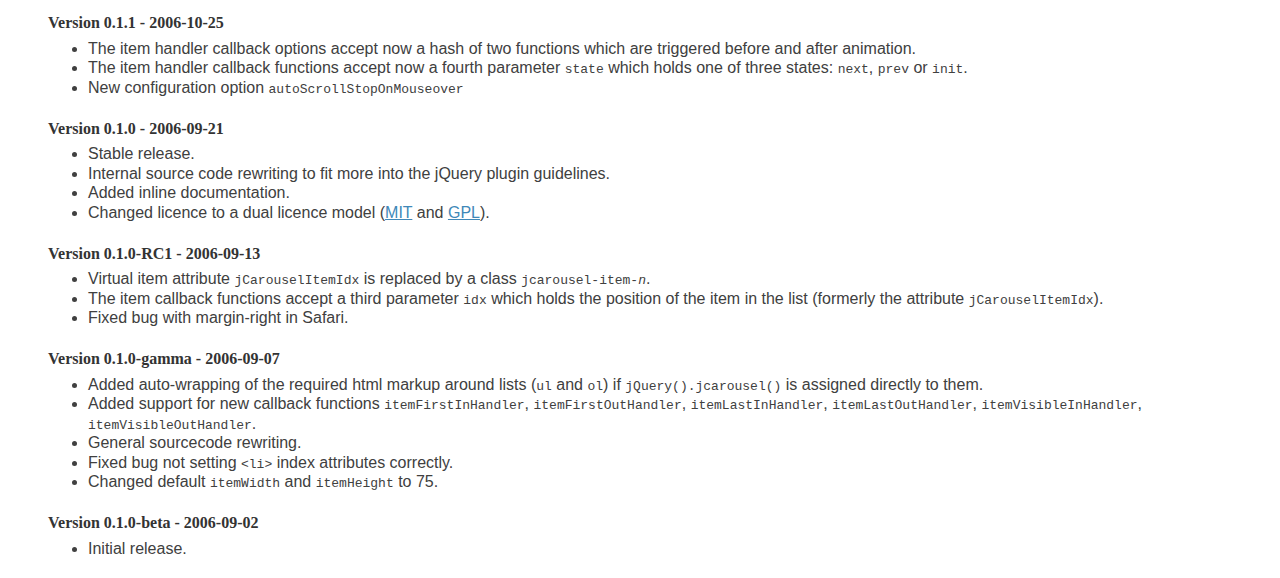
<file: js/saiku/plugins/ReportDesigner/jcarousel/changelog.html>
<!DOCTYPE html PUBLIC "-//W3C//DTD XHTML 1.0 Transitional//EN"
  "http://www.w3.org/TR/xhtml1/DTD/xhtml1-transitional.dtd">
<html xmlns="http://www.w3.org/1999/xhtml" xml:lang="en-us">
<head>
<title>jCarousel: Changelog</title>
<link href="style.css" rel="stylesheet" type="text/css">
</head>
<body>
<div id="wrap">
  <h1>jCarousel</h1>
  <h2>Riding carousels with jQuery</h2>
	<h3>Changelog</h3>
        <h4>Version 0.2.9 - 2013-04-19</h4>
    <ul>
    <li>Made compatible with jQuery 1.9.</li>
    <li>Updated textscroller example and removed possible remote inclusion vulnerability.</li>
  </ul>
	<h4>Version 0.2.8 - 2011-04-14</h4>
    <ul>
    <li>Fixed selecting only direct childs of the current list (<a href="http://github.com/jsor/jcarousel/issues/issue/61">#61</a>).</li>
    <li>Added static method to set windowLoaded to true manually (<a href="http://github.com/jsor/jcarousel/issues/issue/60">#60</a>).</li>
    <li>Added setupCallback.</li>
    <li>Optimized resize callback.</li>
    <li>Added animationStepCallback option (Thanks <a href="https://github.com/scy">scy</a>).</li>
    <li>Wider support of border-radius, and support of :focus in addition to :hover (Thanks <a href="https://github.com/lespacedunmatin">lespacedunmatin</a>).</li>
  </ul>
	<h4>Version 0.2.7 - 2010-10-06</h4>
    <ul>
    <li>Fixed bug with autoscrolling introduced while fixing <a href="http://github.com/jsor/jcarousel/issues/issue/49">#49</a>.</li>
  </ul>
	<h4>Version 0.2.6 - 2010-10-05</h4>
    <ul>
    <li>Fixed item only partially visible when defined as start item (<a href="http://github.com/jsor/jcarousel/issues/issue/22">#22</a>).</li>
    <li>Fixed multiple binds on prev/next buttons (<a href="http://github.com/jsor/jcarousel/issues/issue/26">#26</a>).</li>
    <li>Added firing of button callbacks also if no buttons are specified (<a href="http://github.com/jsor/jcarousel/issues/issue/39">#39</a>).</li>
    <li>Fixed stopAuto() not stopping while in animation (<a href="http://github.com/jsor/jcarousel/issues/issue/49">#49</a>).</li>
  </ul>
  	<h4>Version 0.2.5 - 2010-08-13</h4>
    <ul>
    <li>Added RTL (Right-To-Left) support.</li>
    <li>Added automatic deletion of cloned elements for circular carousels.</li>
    <li>Added new option <code>itemFallbackDimension</code> (<a href="http://github.com/jsor/jcarousel/issues/issue/7">#7</a>).</li>
    <li>Added new section &quot;Defining the number of visible items&quot; to documentation.</li>
  </ul>
	<h4>Version 0.2.4 - 2010-04-19</h4>
    <ul>
    <li>Updated jQuery to version 1.4.2.</li>
    <li>jCarousel instance can now be retrieved by <code>$(selector).data('jcarousel')</code>.</li>
    <li>Support for static circular carousels out of the box.</li>
    <li>Removed not longer needed core stylsheet jquery.jcarousel.css. Styles are now set by javascript or skin stylesheets.</li>
  </ul>
	<h4>Version 0.2.3 - 2008-04-07</h4>
    <ul>
    <li>Updated  jQuery to version 1.2.3.</li>
    <li>Fixed (hopefully) issues with Safari<a href="http://sorgalla.com/2007/10/12/jcarousel-021/#comment-2222"></a>.</li>
    <li>Added new example &quot;Multiple carousels on one page&quot;.</li>
  </ul>
    <h4>Version 0.2.2 - 2007-11-07</h4>
  <ul>
    <li>Fixed bug with nested li elements reported by <a href="http://sorgalla.com/2007/10/12/jcarousel-021/#comment-2222">John
      Fiala</a>.</li>
    <li>Fixed bug on initialization with too few elements reported by <a href="http://groups.google.com/group/jquery-en/browse_thread/thread/455edd3814bf2d9c/86f35001bb483024">Glenn
      Nilsson</a>.</li>
  </ul>
	<h4>Version 0.2.1 - 2007-10-12</h4>
  <ul>
    <li>Readded the option <code>start</code> for a custom start position. The
      old option <code>start</code> is renamed to <code>offset</code>.</li>
    <li>New example for dynamic content loading via Ajax from a PHP script.</li>
    <li>Fixed a bug with variable item widths/heights.</li>
  </ul>

	<h4>Version 0.2.0-beta - 2007-05-07</h4>
  <ul>
    <li>Complete rewrite of the plugin. See <a href="http://sorgalla.com/2007/05/07/jcarousel-020-beta/">this post</a> for further informations.</li>
	</ul>
	<h4>Version 0.1.6 - 2007-01-22</h4>
  <ul>
    <li>New public methods <code>size()</code> and <code>init()</code>.</li>
		<li>Added new example &quot;Carousel with external controls&quot;.</li>
  </ul>
	<h4>Version 0.1.5 - 2007-01-08</h4>
  <ul>
    <li>Code modifications to work with the jQuery 1.1.</li>
    <li>Renamed the js file to jquery.jcarousel.pack.js as noted in the jquery docs.</li>
  </ul>
  <h4>Version 0.1.4 - 2006-12-12</h4>
  <ul>
    <li>New configuration option <code>autoScrollResumeOnMouseout</code>.</li>
  </ul>
	<h4>Version 0.1.3 - 2006-12-02</h4>
  <ul>
    <li>New configuration option <code>itemStart</code>. Sets the index of the
      item to start with.</li>
  </ul>
	<h4>Version 0.1.2 - 2006-11-28</h4>
  <ul>
    <li>New configuration option <code>wrapPrev</code>. Behaves like <code>wrap</code>
      but scrolls to the end when clicking the prev-button at the start of the
      carousel. (Note: This may produce unexpected results with dynamic loaded
      content. You must ensure to load the complete carousel on initialisation).</li>
    <li>Moved call of the button handlers at the end of the buttons() method.
      This lets the callbacks change the behaviours assigned by jCarousel.</li>
  </ul>
	<h4>Version 0.1.1 - 2006-10-25</h4>
  <ul>
		<li>The item handler callback options accept now a hash of two functions which
		  are triggered before and after animation.</li>
    <li>The item handler callback functions accept now a fourth parameter <code>state</code> which
      holds one of three states: <code>next</code>, <code>prev</code> or <code>init</code>.</li>
    <li>New configuration option <code>autoScrollStopOnMouseover</code></li>
  </ul>
	<h4>Version 0.1.0 - 2006-09-21</h4>
  <ul>
		<li>Stable release.</li>
    <li>Internal source code rewriting to fit more into the jQuery
      plugin guidelines.</li>
    <li>Added inline documentation.</li>
    <li>Changed licence to a dual licence model (<a href="http://www.opensource.org/licenses/mit-license.php">MIT</a> and <a href="http://www.opensource.org/licenses/gpl-license.php">GPL</a>).</li>
  </ul>
	<h4>Version 0.1.0-RC1 - 2006-09-13</h4>
  <ul>
		<li>Virtual item attribute <code>jCarouselItemIdx</code> is replaced by a class <code>jcarousel-item-<em>n</em></code>.</li>
    <li>The item callback functions accept a third parameter <code>idx</code> which
	    holds the position of the item in the list (formerly the attribute <code>jCarouselItemIdx</code>).</li>
	  <li>Fixed bug with margin-right in Safari.</li>
  </ul>
	<h4>Version 0.1.0-gamma - 2006-09-07</h4>
  <ul>
    <li>Added auto-wrapping of the required html markup around lists (<code>ul</code>
      and <code>ol</code>) if <code>jQuery().jcarousel()</code> is assigned directly to them.</li>
		<li>Added support for new callback functions <code>itemFirstInHandler</code>, <code>itemFirstOutHandler</code>, <code>itemLastInHandler</code>, <code>itemLastOutHandler</code>, <code>itemVisibleInHandler</code>, <code>itemVisibleOutHandler</code>.</li>
		<li>General sourcecode rewriting.</li>
		<li>Fixed bug not setting <code>&lt;li&gt;</code> index attributes correctly.</li>
		<li>Changed default <code>itemWidth</code> and <code>itemHeight</code> to 75.</li>
  </ul>
	<h4>Version 0.1.0-beta - 2006-09-02</h4>
  <ul>
	  <li>Initial release.</li>
	</ul>
</div>
</body>
</html>
</file>
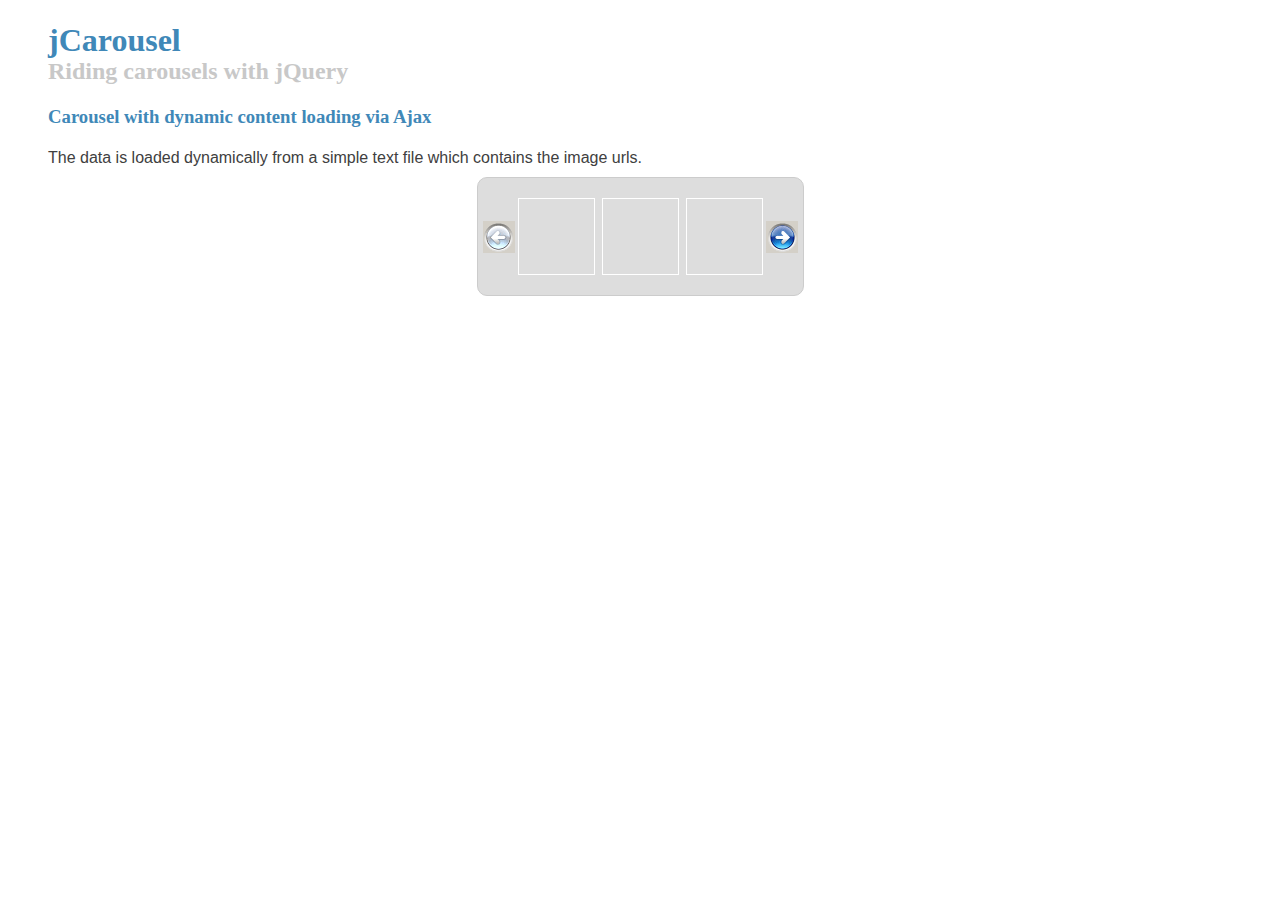
<file: js/saiku/plugins/ReportDesigner/jcarousel/examples/dynamic_ajax_php.html>
<!DOCTYPE html PUBLIC "-//W3C//DTD XHTML 1.0 Transitional//EN"
  "http://www.w3.org/TR/xhtml1/DTD/xhtml1-transitional.dtd">
<html xmlns="http://www.w3.org/1999/xhtml" xml:lang="en-us">
<head>
<title>jCarousel Examples</title>
<link href="../style.css" rel="stylesheet" type="text/css" />

<!--
  jQuery library
-->
<script type="text/javascript" src="../lib/jquery-1.9.1.min.js"></script>

<!--
  jCarousel library
-->
<script type="text/javascript" src="../lib/jquery.jcarousel.min.js"></script>

<!--
  jCarousel skin stylesheet
-->
<link rel="stylesheet" type="text/css" href="../skins/ie7/skin.css" />

<script type="text/javascript">

function mycarousel_itemLoadCallback(carousel, state)
{
    // Check if the requested items already exist
    if (carousel.has(carousel.first, carousel.last)) {
        return;
    }

    jQuery.get(
        'dynamic_ajax_php.php',
        {
            first: carousel.first,
            last: carousel.last
        },
        function(xml) {
            mycarousel_itemAddCallback(carousel, carousel.first, carousel.last, xml);
        },
        'xml'
    );
};

function mycarousel_itemAddCallback(carousel, first, last, xml)
{
    // Set the size of the carousel
    carousel.size(parseInt(jQuery('total', xml).text()));

    jQuery('image', xml).each(function(i) {
        carousel.add(first + i, mycarousel_getItemHTML(jQuery(this).text()));
    });
};

/**
 * Item html creation helper.
 */
function mycarousel_getItemHTML(url)
{
    return '<img src="' + url + '" width="75" height="75" alt="" />';
};

jQuery(document).ready(function() {
    jQuery('#mycarousel').jcarousel({
        // Uncomment the following option if you want items
        // which are outside the visible range to be removed
        // from the DOM.
        // Useful for carousels with MANY items.

        // itemVisibleOutCallback: {onAfterAnimation: function(carousel, item, i, state, evt) { carousel.remove(i); }},
        itemLoadCallback: mycarousel_itemLoadCallback
    });
});

</script>
</head>
<body>
<div id="wrap">
  <h1>jCarousel</h1>
  <h2>Riding carousels with jQuery</h2>

  <h3>Carousel with dynamic content loading via Ajax</h3>
  <p>
    The data is loaded dynamically from a simple text file which contains the image urls.
  </p>

  <div id="mycarousel" class="jcarousel-skin-ie7">
    <ul>
      <!-- The content will be dynamically loaded in here -->
    </ul>
  </div>

</div>
</body>
</html>
</file>
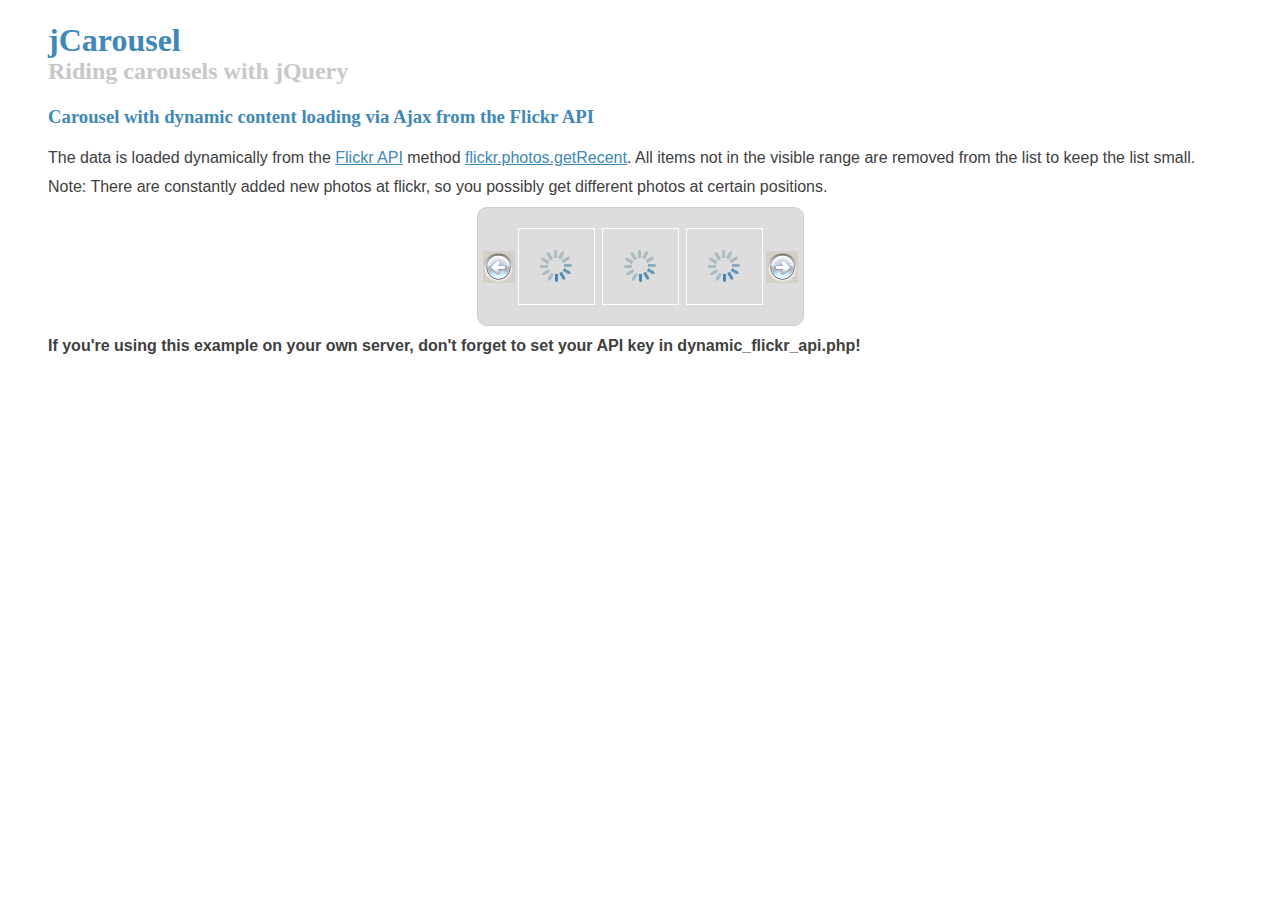
<file: js/saiku/plugins/ReportDesigner/jcarousel/examples/dynamic_flickr_api.html>
<!DOCTYPE html PUBLIC "-//W3C//DTD XHTML 1.0 Transitional//EN"
  "http://www.w3.org/TR/xhtml1/DTD/xhtml1-transitional.dtd">
<html xmlns="http://www.w3.org/1999/xhtml" xml:lang="en-us">
<head>
<title>jCarousel Examples</title>
<link href="../style.css" rel="stylesheet" type="text/css" />

<!--
  jQuery library
-->
<script type="text/javascript" src="../lib/jquery-1.9.1.min.js"></script>

<!--
  jCarousel library
-->
<script type="text/javascript" src="../lib/jquery.jcarousel.min.js"></script>

<!--
  jCarousel skin stylesheet
-->
<link rel="stylesheet" type="text/css" href="../skins/ie7/skin.css" />

<style type="text/css">

#mycarousel .jcarousel-item-placeholder {
    background: transparent url(images/loading-small.gif) 50% 50% no-repeat;
}

</style>
<script type="text/javascript">

function mycarousel_itemLoadCallback(carousel, state)
{
    if (carousel.prevFirst != null) {
        // Remove the last visible items to keep the list small
        for (var i = carousel.prevFirst; i <= carousel.prevLast; i++) {
            // jCarousel takes care not to remove visible items
            carousel.remove(i);
        }
    }

    var per_page = carousel.last - carousel.first + 1;
    var currPage = 0;
    var f,l;
    var cr = carousel;

    for (var i = carousel.first; i <= carousel.last; i++) {
        var page = Math.ceil(i / per_page);

        if (currPage != page) {
            currPage = page;

            f = ((page - 1) * per_page) + 1;
            l = f + per_page - 1;

            f = f < carousel.first ? carousel.first : f;
            l = l > carousel.last ? carousel.last : l;

            if (carousel.has(f, l)) {
                continue;
            }

            mycarousel_makeRequest(carousel, f, l, per_page, page);
        }
    }
};

function mycarousel_makeRequest(carousel, first, last, per_page, page)
{
    // Lock carousel until request has been made
    carousel.lock();

    jQuery.get(
        'dynamic_flickr_api.php',
        {
            'per_page': per_page,
            'page': page
        },
        function(data) {
            mycarousel_itemAddCallback(carousel, first, last, data, page);
        },
        'xml'
    );
};

function mycarousel_itemAddCallback(carousel, first, last, data, page)
{
    // Unlock
    carousel.unlock();

    // Set size
    carousel.size($('photos', data).attr('total'));

    var photos = $('photo', data);
    var per_page = carousel.last - carousel.first + 1;

    for (var i = first; i <= last; i++) {
        var pos = i - 1;
        var idx = Math.round(((pos / per_page) - Math.floor(pos / per_page)) * per_page);

        carousel.add(i, mycarousel_getItemHTML(photos.get(idx)));
    }
};

/**
 * Global item html creation helper.
 */
function mycarousel_getItemHTML(photo)
{
    var url = 'http://farm'+$(photo).attr('farm')+'.static.flickr.com/'+$(photo).attr('server')+'/'+$(photo).attr('id')+'_'+$(photo).attr('secret')+'_s.jpg';
    return '<a href="http://www.flickr.com/photos/'+$(photo).attr('owner')+'/'+$(photo).attr('id')+'/" target="_blank" title="'+$(photo).attr('title')+'"><img src="' + url + '" border="0" width="75" height="75" alt="'+$(photo).attr('title')+'" /></a>';
};

jQuery(document).ready(function() {
    jQuery('#mycarousel').jcarousel({
        itemLoadCallback: mycarousel_itemLoadCallback
    });
});

</script>
</head>
<body>
<div id="wrap">
  <h1>jCarousel</h1>
  <h2>Riding carousels with jQuery</h2>

  <h3>Carousel with dynamic content loading via Ajax from the Flickr API</h3>
  <p>
    The data is loaded dynamically from the <a href="http://flickr.com/services/api/">Flickr API</a>
    method <a href="http://flickr.com/services/api/flickr.photos.getRecent.html">flickr.photos.getRecent</a>.
    All items not in the visible range are removed from the list to keep the list small.
  </p>
  <p>
    Note: There are constantly added new photos at flickr, so you possibly get different photos at certain positions.
  </p>

  <div id="mycarousel" class="jcarousel-skin-ie7">
    <ul>
      <!-- The content will be dynamically loaded in here -->
    </ul>
  </div>

  <p>
    <strong>If you're using this example on your own server, don't forget to set your API key in dynamic_flickr_api.php!</strong>
  </p>

</div>
</body>
</html>
</file>
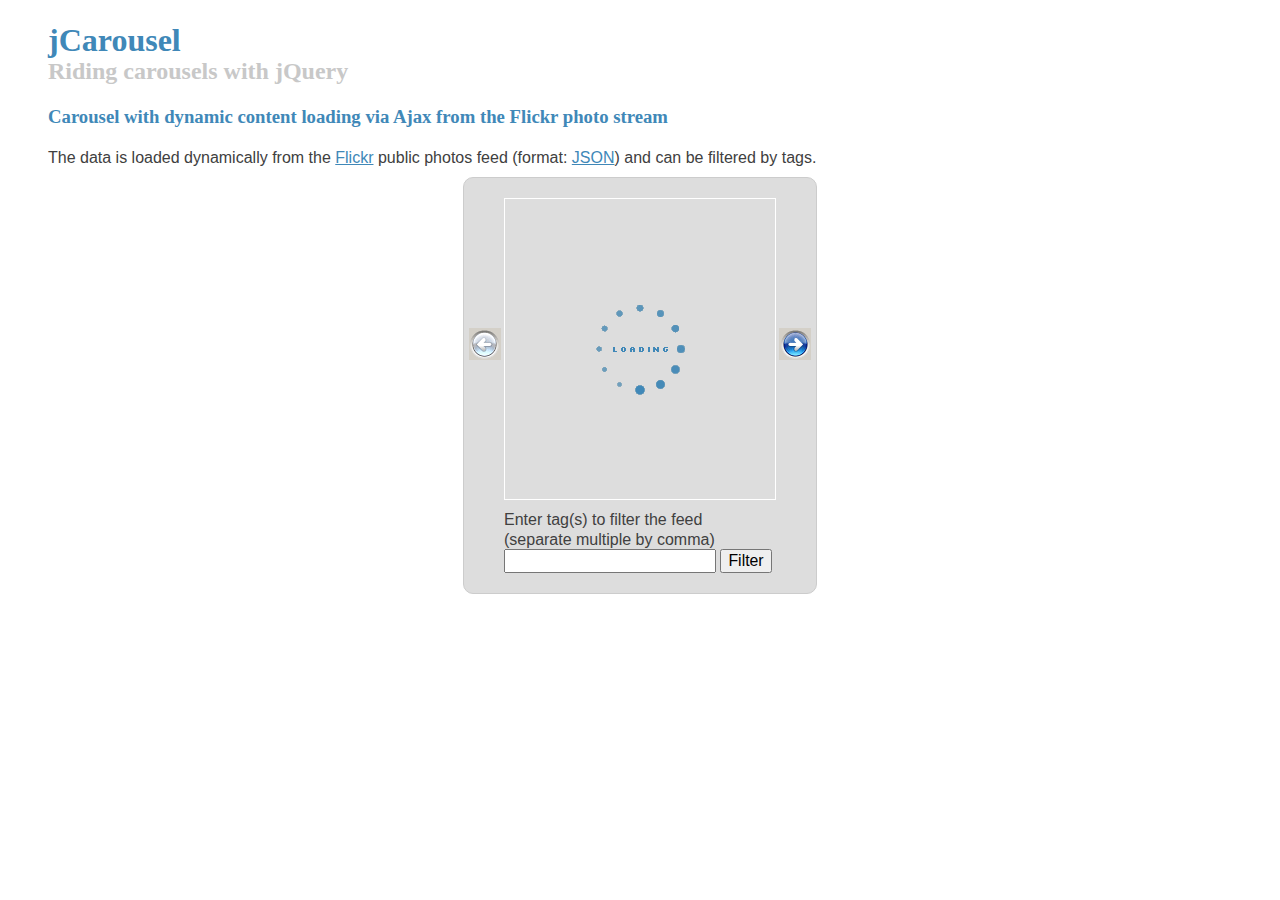
<file: js/saiku/plugins/ReportDesigner/jcarousel/examples/dynamic_flickr_feed.html>
<!DOCTYPE html PUBLIC "-//W3C//DTD XHTML 1.0 Transitional//EN"
  "http://www.w3.org/TR/xhtml1/DTD/xhtml1-transitional.dtd">
<html xmlns="http://www.w3.org/1999/xhtml" xml:lang="en-us">
<head>
<title>jCarousel Examples</title>
<link href="../style.css" rel="stylesheet" type="text/css" />

<!--
  jQuery library
-->
<script type="text/javascript" src="../lib/jquery-1.9.1.min.js"></script>

<!--
  jCarousel library
-->
<script type="text/javascript" src="../lib/jquery.jcarousel.min.js"></script>

<!--
  jCarousel skin stylesheet
-->
<link rel="stylesheet" type="text/css" href="../skins/ie7/skin.css" />

<!--
  Custom styles
-->
<style type="text/css">

#mycarousel.jcarousel-container-horizontal {
    width: 272px;
}

#mycarousel .jcarousel-clip-horizontal {
    width: 272px;
    height: 302px;
}

#mycarousel .jcarousel-item,
#mycarousel .jcarousel-item-placeholder {
    width: 270px;
    height: 300px;
}

#mycarousel .jcarousel-item-horizontal img {
    border: 1px solid #808080;
}

#mycarousel .jcarousel-item-horizontal p {
    margin: 5px;
    text-align: center;
    clear: both;
    white-space: wrap;
}

#mycarousel .jcarousel-item-placeholder {
    background: transparent url(images/loading.gif) 50% 50% no-repeat;
}

#mycarousel .jcarousel-next {
    top: 150px;
    right: 5px;
}

#mycarousel .jcarousel-prev {
    top: 150px;
    left: 5px;
}

#mycarousel form {
    margin-top: 10px;
}

#mycarousel form label,
#mycarousel form small {
    display: block;
}

</style>

<script type="text/javascript">

var mycarousel_tags = '';

function mycarousel_initCallback(carousel, state)
{
    // Do nothing of state is 'reset'
    if (state == 'reset')
        return;

    jQuery('form', carousel.container)
    .bind('submit', function(e) {
        mycarousel_tags = jQuery('input[type=text]', carousel.container).val();
        carousel.reset();
        return false;
    });
};

function mycarousel_itemLoadCallback(carousel, state)
{
    // Only load items if they don't already exist
    if (carousel.has(carousel.first, carousel.last)) {
        return;
    }

    jQuery.get(
        'dynamic_flickr_feed.php',
        {
            tags: mycarousel_tags
        },
        function(data) {
            mycarousel_itemAddCallback(carousel, carousel.first, carousel.last, data.items);
        },
        'json'
    );
};

function mycarousel_itemAddCallback(carousel, first, last, items)
{
    if (first == 1) {
        var plural = items.length == 1 ? '' : 's';
        jQuery('.results', carousel.container).html(items.length + ' photo' + plural + ' found');

        // Set size
        if (items.length == 0) {
            // Add a "no results" feedback as first item if items is empty
            carousel.size(1);
            carousel.add(1, '<p>No results</p>');
            return;
        } else {
            carousel.size(items.length);
        }
    }

    for (var i = first; i <= last; i++) {
        if (items[i - 1] == undefined) {
            break;
        }

        carousel.add(i, mycarousel_decodeEntities(items[i - 1].description));
    }
};

/**
 * Decodes entites.
 */
function mycarousel_decodeEntities(s)
{
    return s.replace(/&amp;/g,  "&")
            .replace(/&quot;/g, '"')
            .replace(/&#039;/g, "'")
            .replace(/&lt;/g,   "<")
            .replace(/&gt;/g,   ">");
};

jQuery(document).ready(function() {
    jQuery('#mycarousel').jcarousel({
        scroll: 1,
        initCallback: mycarousel_initCallback,
        itemLoadCallback: mycarousel_itemLoadCallback
    });
});

</script>
</head>
<body>
<div id="wrap">
  <h1>jCarousel</h1>
  <h2>Riding carousels with jQuery</h2>

  <h3>Carousel with dynamic content loading via Ajax from the Flickr photo stream</h3>
  <p>
    The data is loaded dynamically from the <a href="http://www.flickr.com">Flickr</a>
    public photos feed (format: <a href="http://api.flickr.com/services/feeds/photos_public.gne?format=json">JSON</a>)
    and can be filtered by tags.
  </p>

  <div id="mycarousel" class="jcarousel-skin-ie7">
    <ul>
      <!-- The content will be dynamically loaded in here -->
    </ul>
    <form action="">
        <label for="filter">Enter tag(s) to filter the feed<br />(separate multiple by comma)</label>
        <input type="text" name="filter-tags" value="" />
        <input type="submit" name="filter-submit" value="Filter" />
        <small class="results"></small>
    </form>
  </div>

</div>
</body>
</html>
</file>
<file: js/saiku/plugins/ReportDesigner/colorpicker/css/colorpicker.css>
.colorpicker {
	width: 356px;
	height: 176px;
	overflow: hidden;
	position: absolute;
	background: url(../images/colorpicker_background.png);
	font-family: Arial, Helvetica, sans-serif;
	display: none;
}
.colorpicker_color {
	width: 150px;
	height: 150px;
	left: 14px;
	top: 13px;
	position: absolute;
	background: #f00;
	overflow: hidden;
	cursor: crosshair;
}
.colorpicker_color div {
	position: absolute;
	top: 0;
	left: 0;
	width: 150px;
	height: 150px;
	background: url(../images/colorpicker_overlay.png);
}
.colorpicker_color div div {
	position: absolute;
	top: 0;
	left: 0;
	width: 11px;
	height: 11px;
	overflow: hidden;
	background: url(../images/colorpicker_select.gif);
	margin: -5px 0 0 -5px;
}
.colorpicker_hue {
	position: absolute;
	top: 13px;
	left: 171px;
	width: 35px;
	height: 150px;
	cursor: n-resize;
}
.colorpicker_hue div {
	position: absolute;
	width: 35px;
	height: 9px;
	overflow: hidden;
	background: url(../images/colorpicker_indic.gif) left top;
	margin: -4px 0 0 0;
	left: 0px;
}
.colorpicker_new_color {
	position: absolute;
	width: 60px;
	height: 30px;
	left: 213px;
	top: 13px;
	background: #f00;
}
.colorpicker_current_color {
	position: absolute;
	width: 60px;
	height: 30px;
	left: 283px;
	top: 13px;
	background: #f00;
}
.colorpicker input {
	background-color: transparent;
	border: 1px solid transparent;
	position: absolute;
	font-size: 10px;
	font-family: Arial, Helvetica, sans-serif;
	color: #898989;
	top: 4px;
	right: 11px;
	text-align: right;
	margin: 0;
	padding: 0;
	height: 11px;
}
.colorpicker_hex {
	position: absolute;
	width: 72px;
	height: 22px;
	background: url(../images/colorpicker_hex.png) top;
	left: 212px;
	top: 142px;
}
.colorpicker_hex input {
	right: 6px;
}
.colorpicker_field {
	height: 22px;
	width: 62px;
	background-position: top;
	position: absolute;
}
.colorpicker_field span {
	position: absolute;
	width: 12px;
	height: 22px;
	overflow: hidden;
	top: 0;
	right: 0;
	cursor: n-resize;
}
.colorpicker_rgb_r {
	background-image: url(../images/colorpicker_rgb_r.png);
	top: 52px;
	left: 212px;
}
.colorpicker_rgb_g {
	background-image: url(../images/colorpicker_rgb_g.png);
	top: 82px;
	left: 212px;
}
.colorpicker_rgb_b {
	background-image: url(../images/colorpicker_rgb_b.png);
	top: 112px;
	left: 212px;
}
.colorpicker_hsb_h {
	background-image: url(../images/colorpicker_hsb_h.png);
	top: 52px;
	left: 282px;
}
.colorpicker_hsb_s {
	background-image: url(../images/colorpicker_hsb_s.png);
	top: 82px;
	left: 282px;
}
.colorpicker_hsb_b {
	background-image: url(../images/colorpicker_hsb_b.png);
	top: 112px;
	left: 282px;
}
.colorpicker_submit {
	position: absolute;
	width: 22px;
	height: 22px;
	background: url(../images/colorpicker_submit.png) top;
	left: 322px;
	top: 142px;
	overflow: hidden;
}
.colorpicker_focus {
	background-position: center;
}
.colorpicker_hex.colorpicker_focus {
	background-position: bottom;
}
.colorpicker_submit.colorpicker_focus {
	background-position: bottom;
}
.colorpicker_slider {
	background-position: bottom;
}
</file>
<file: js/saiku/plugins/ReportDesigner/colorpicker/css/layout.css>
body,div,dl,dt,dd,ul,ol,li,h1,h2,h3,h4,h5,h6,pre,form,fieldset,input,textarea,p,blockquote,th,td { 
	margin:0;
	padding:0;
}
table {
	border-collapse:collapse;
	border-spacing:0;
}
fieldset,img { 
	border:0;
}
address,caption,cite,code,dfn,em,strong,th,var {
	font-style:normal;
	font-weight:normal;
}
ol,ul {
	list-style:none;
}
caption,th {
	text-align:left;
}
h1,h2,h3,h4,h5,h6 {
	font-size:100%;
	font-weight:normal;
}
q:before,q:after {
	content:'';
}
abbr,acronym { border:0;
}
html, body {
	background-color: #fff;
	font-family: Arial, Helvetica, sans-serif;
	font-size: 12px;
	line-height: 18px;
	color: #52697E;
}
body {
	text-align: center;
	overflow: auto;
}
.wrapper {
	width: 700px;
	margin: 0 auto;
	text-align: left;
}
h1 {
	font-size: 21px;
	height: 47px;
	line-height: 47px;
	text-transform: uppercase;
}
.navigationTabs {
	height: 23px;
	line-height: 23px;
	border-bottom: 1px solid #ccc;
}
.navigationTabs li {
	float: left;
	height: 23px;
	line-height: 23px;
	padding-right: 3px;
}
.navigationTabs li a{
	float: left;
	dispaly: block;
	height: 23px;
	line-height: 23px;
	padding: 0 10px;
	overflow: hidden;
	color: #52697E;
	background-color: #eee;
	position: relative;
	text-decoration: none;
}
.navigationTabs li a:hover {
	background-color: #f0f0f0;
}
.navigationTabs li a.active {
	background-color: #fff;
	border: 1px solid #ccc;
	border-bottom: 0px solid;
}
.tabsContent {
	border: 1px solid #ccc;
	border-top: 0px solid;
	width: 698px;
	overflow: hidden;
}
.tab {
	padding: 16px;
	display: none;
}
.tab h2 {
	font-weight: bold;
	font-size: 16px;
}
.tab h3 {
	font-weight: bold;
	font-size: 14px;
	margin-top: 20px;
}
.tab p {
	margin-top: 16px;
	clear: both;
}
.tab ul {
	margin-top: 16px;
	list-style: disc;
}
.tab li {
	margin: 10px 0 0 35px;
}
.tab a {
	color: #8FB0CF;
}
.tab strong {
	font-weight: bold;
}
.tab pre {
	font-size: 11px;
	margin-top: 20px;
	width: 668px;
	overflow: auto;
	clear: both;
}
.tab table {
	width: 100%;
}
.tab table td {
	padding: 6px 10px 6px 0;
	vertical-align: top;
}
.tab dt {
	margin-top: 16px;
}

#colorSelector {
	position: relative;
	width: 36px;
	height: 36px;
	background: url(../images/select.png);
}
#colorSelector div {
	position: absolute;
	top: 3px;
	left: 3px;
	width: 30px;
	height: 30px;
	background: url(../images/select.png) center;
}
#colorSelector2 {
	position: absolute;
	top: 0;
	left: 0;
	width: 36px;
	height: 36px;
	background: url(../images/select2.png);
}
#colorSelector2 div {
	position: absolute;
	top: 4px;
	left: 4px;
	width: 28px;
	height: 28px;
	background: url(../images/select2.png) center;
}
#colorpickerHolder2 {
	top: 32px;
	left: 0;
	width: 356px;
	height: 0;
	overflow: hidden;
	position: absolute;
}
#colorpickerHolder2 .colorpicker {
	background-image: url(../images/custom_background.png);
	position: absolute;
	bottom: 0;
	left: 0;
}
#colorpickerHolder2 .colorpicker_hue div {
	background-image: url(../images/custom_indic.gif);
}
#colorpickerHolder2 .colorpicker_hex {
	background-image: url(../images/custom_hex.png);
}
#colorpickerHolder2 .colorpicker_rgb_r {
	background-image: url(../images/custom_rgb_r.png);
}
#colorpickerHolder2 .colorpicker_rgb_g {
	background-image: url(../images/custom_rgb_g.png);
}
#colorpickerHolder2 .colorpicker_rgb_b {
	background-image: url(../images/custom_rgb_b.png);
}
#colorpickerHolder2 .colorpicker_hsb_s {
	background-image: url(../images/custom_hsb_s.png);
	display: none;
}
#colorpickerHolder2 .colorpicker_hsb_h {
	background-image: url(../images/custom_hsb_h.png);
	display: none;
}
#colorpickerHolder2 .colorpicker_hsb_b {
	background-image: url(../images/custom_hsb_b.png);
	display: none;
}
#colorpickerHolder2 .colorpicker_submit {
	background-image: url(../images/custom_submit.png);
}
#colorpickerHolder2 .colorpicker input {
	color: #778398;
}
#customWidget {
	position: relative;
	height: 36px;
}
</file>
<file: js/saiku/plugins/ReportDesigner/jcarousel/style.css>
html, body {
    min-height: 100%;
    height: auto !important;
    height: 100%;
}

body {
    font: 100.01% "Trebuchet MS", Trebuchet, Tahoma, Verdana, Arial, sans-serif;
    color: #333;
    padding: 0;
}

body * {
    line-height:1.22em;
}

h1, h2, h3, h4, h5, h6 {
    font-family: Georgia, "Times New Roman", Times, serif;
    color:#4088b8;
    clear: both;
}

h1 {
}

h2 {
    color: #c8c8c8;
		margin-top: -25px;
}

h3 {
}

h4 {
    color: #333;
    margin-bottom: -10px;
}

p {
    margin: 10px 0;
    clear: both;
}

ul, ol {
    margin-left 0;
}

ul ul {
    margin-bottom: 20px;
}

#wrap {
    color: #404040;
    /*margin: 0 12%;*/
    margin: 20px 40px;
}

a {
    color: #4088b8;
}

table {
    font-size: inherit;
    border: 1px solid #c8c8c8;
}

th {
    background: #d8d8d8;
    text-align: left;
    padding: 5px;
    white-space: nowrap;
}

td {
    background: #f8f8f8;
    text-align: left;
    padding: 5px;
    vertical-align: top;
}

select, input, textarea {
    font: 99% "Trebuchet MS", Trebuchet, Tahoma, Verdana, Arial, sans-serif;
}

pre, code, tt, dt {
    font: 100% monospace;
    margin: 20px 0;
}

pre, blockquote {
    padding: 15px;
    background-color: #f0f0f0;
    margin: 20px 0;
    -moz-border-radius: 10px;
}

td pre {
    font: 85% monospace;
    padding: 5px;
    margin: 5px 0;
}
</file>
<file: js/saiku/plugins/ReportDesigner/jcarousel/skins/ie7/skin.css>
.jcarousel-skin-ie7 .jcarousel-container {
    -moz-border-radius: 10px;
    -webkit-border-radius: 10px;
    border-radius: 10px;
    background: #dddddd;
    border: 1px solid #cccccc;
}

.jcarousel-skin-ie7 .jcarousel-direction-rtl {
	direction: rtl;
}

.jcarousel-skin-ie7 .jcarousel-container-horizontal {
    width: 245px;
    margin: 0 auto;
    padding: 20px 40px;
}

.jcarousel-skin-ie7 .jcarousel-container-vertical {
    width: 75px;
    height: 245px;
    padding: 40px 20px;
}

.jcarousel-skin-ie7 .jcarousel-clip {
    overflow: hidden;
}

.jcarousel-skin-ie7 .jcarousel-clip-horizontal {
    width:  245px;
    height: 77px;
}

.jcarousel-skin-ie7 .jcarousel-clip-vertical {
    width:  77px;
    height: 245px;
}

.jcarousel-skin-ie7 .jcarousel-item {
    width: 75px;
    height: 75px;
    border: 1px solid #fff;
}

.jcarousel-skin-ie7 .jcarousel-item:hover,
.jcarousel-skin-ie7 .jcarousel-item:focus {
    border-color: #808080;
}

.jcarousel-skin-ie7 .jcarousel-item-horizontal {
    margin-left: 0;
    margin-right: 7px;
}

.jcarousel-skin-ie7 .jcarousel-direction-rtl .jcarousel-item-horizontal {
	margin-left: 7px;
	margin-right: 0;
}

.jcarousel-skin-ie7 .jcarousel-item-vertical {
    margin-bottom: 7px;
}

.jcarousel-skin-ie7 .jcarousel-item-placeholder {
}

.jcarousel-skin-ie7 .jcarousel-item.selected {
    border:1px solid #333333;
}

/**
 *  Horizontal Buttons
 */
.jcarousel-skin-ie7 .jcarousel-next-horizontal {
    position: absolute;
    top: 43px;
    right: 5px;
    width: 32px;
    height: 32px;
    cursor: pointer;
    background: transparent url(next-horizontal.gif) no-repeat 0 0;
}

.jcarousel-skin-ie7 .jcarousel-direction-rtl .jcarousel-next-horizontal {
    left: 5px;
    right: auto;
    background-image: url(prev-horizontal.gif);
}

.jcarousel-skin-ie7 .jcarousel-next-horizontal:hover,
.jcarousel-skin-ie7 .jcarousel-next-horizontal:focus {
    background-position: -32px 0;
}

.jcarousel-skin-ie7 .jcarousel-next-horizontal:active {
    background-position: -64px 0;
}

.jcarousel-skin-ie7 .jcarousel-next-disabled-horizontal,
.jcarousel-skin-ie7 .jcarousel-next-disabled-horizontal:hover,
.jcarousel-skin-ie7 .jcarousel-next-disabled-horizontal:focus,
.jcarousel-skin-ie7 .jcarousel-next-disabled-horizontal:active {
    cursor: default;
    background-position: -96px 0;
}

.jcarousel-skin-ie7 .jcarousel-prev-horizontal {
    position: absolute;
    top: 43px;
    left: 5px;
    width: 32px;
    height: 32px;
    cursor: pointer;
    background: transparent url(prev-horizontal.gif) no-repeat 0 0;
}

.jcarousel-skin-ie7 .jcarousel-direction-rtl .jcarousel-prev-horizontal {
    left: auto;
    right: 5px;
    background-image: url(next-horizontal.gif);
}

.jcarousel-skin-ie7 .jcarousel-prev-horizontal:hover,
.jcarousel-skin-ie7 .jcarousel-prev-horizontal:focus {
    background-position: -32px 0;
}

.jcarousel-skin-ie7 .jcarousel-prev-horizontal:active {
    background-position: -64px 0;
}

.jcarousel-skin-ie7 .jcarousel-prev-disabled-horizontal,
.jcarousel-skin-ie7 .jcarousel-prev-disabled-horizontal:hover,
.jcarousel-skin-ie7 .jcarousel-prev-disabled-horizontal:focus,
.jcarousel-skin-ie7 .jcarousel-prev-disabled-horizontal:active {
    cursor: default;
    background-position: -96px 0;
}

/**
 *  Vertical Buttons
 */
.jcarousel-skin-ie7 .jcarousel-next-vertical {
    position: absolute;
    bottom: 5px;
    left: 43px;
    width: 32px;
    height: 32px;
    cursor: pointer;
    background: transparent url(next-vertical.gif) no-repeat 0 0;
}

.jcarousel-skin-ie7 .jcarousel-next-vertical:hover,
.jcarousel-skin-ie7 .jcarousel-next-vertical:focus {
    background-position: 0 -32px;
}

.jcarousel-skin-ie7 .jcarousel-next-vertical:active {
    background-position: 0 -64px;
}

.jcarousel-skin-ie7 .jcarousel-next-disabled-vertical,
.jcarousel-skin-ie7 .jcarousel-next-disabled-vertical:hover,
.jcarousel-skin-ie7 .jcarousel-next-disabled-vertical:focus,
.jcarousel-skin-ie7 .jcarousel-next-disabled-vertical:active {
    cursor: default;
    background-position: 0 -96px;
}

.jcarousel-skin-ie7 .jcarousel-prev-vertical {
    position: absolute;
    top: 5px;
    left: 43px;
    width: 32px;
    height: 32px;
    cursor: pointer;
    background: transparent url(prev-vertical.gif) no-repeat 0 0;
}

.jcarousel-skin-ie7 .jcarousel-prev-vertical:hover,
.jcarousel-skin-ie7 .jcarousel-prev-vertical:focus {
    background-position: 0 -32px;
}

.jcarousel-skin-ie7 .jcarousel-prev-vertical:active {
    background-position: 0 -64px;
}

.jcarousel-skin-ie7 .jcarousel-prev-disabled-vertical,
.jcarousel-skin-ie7 .jcarousel-prev-disabled-vertical:hover,
.jcarousel-skin-ie7 .jcarousel-prev-disabled-vertical:focus,
.jcarousel-skin-ie7 .jcarousel-prev-disabled-vertical:active {
    cursor: default;
    background-position: 0 -96px;
}
</file>
